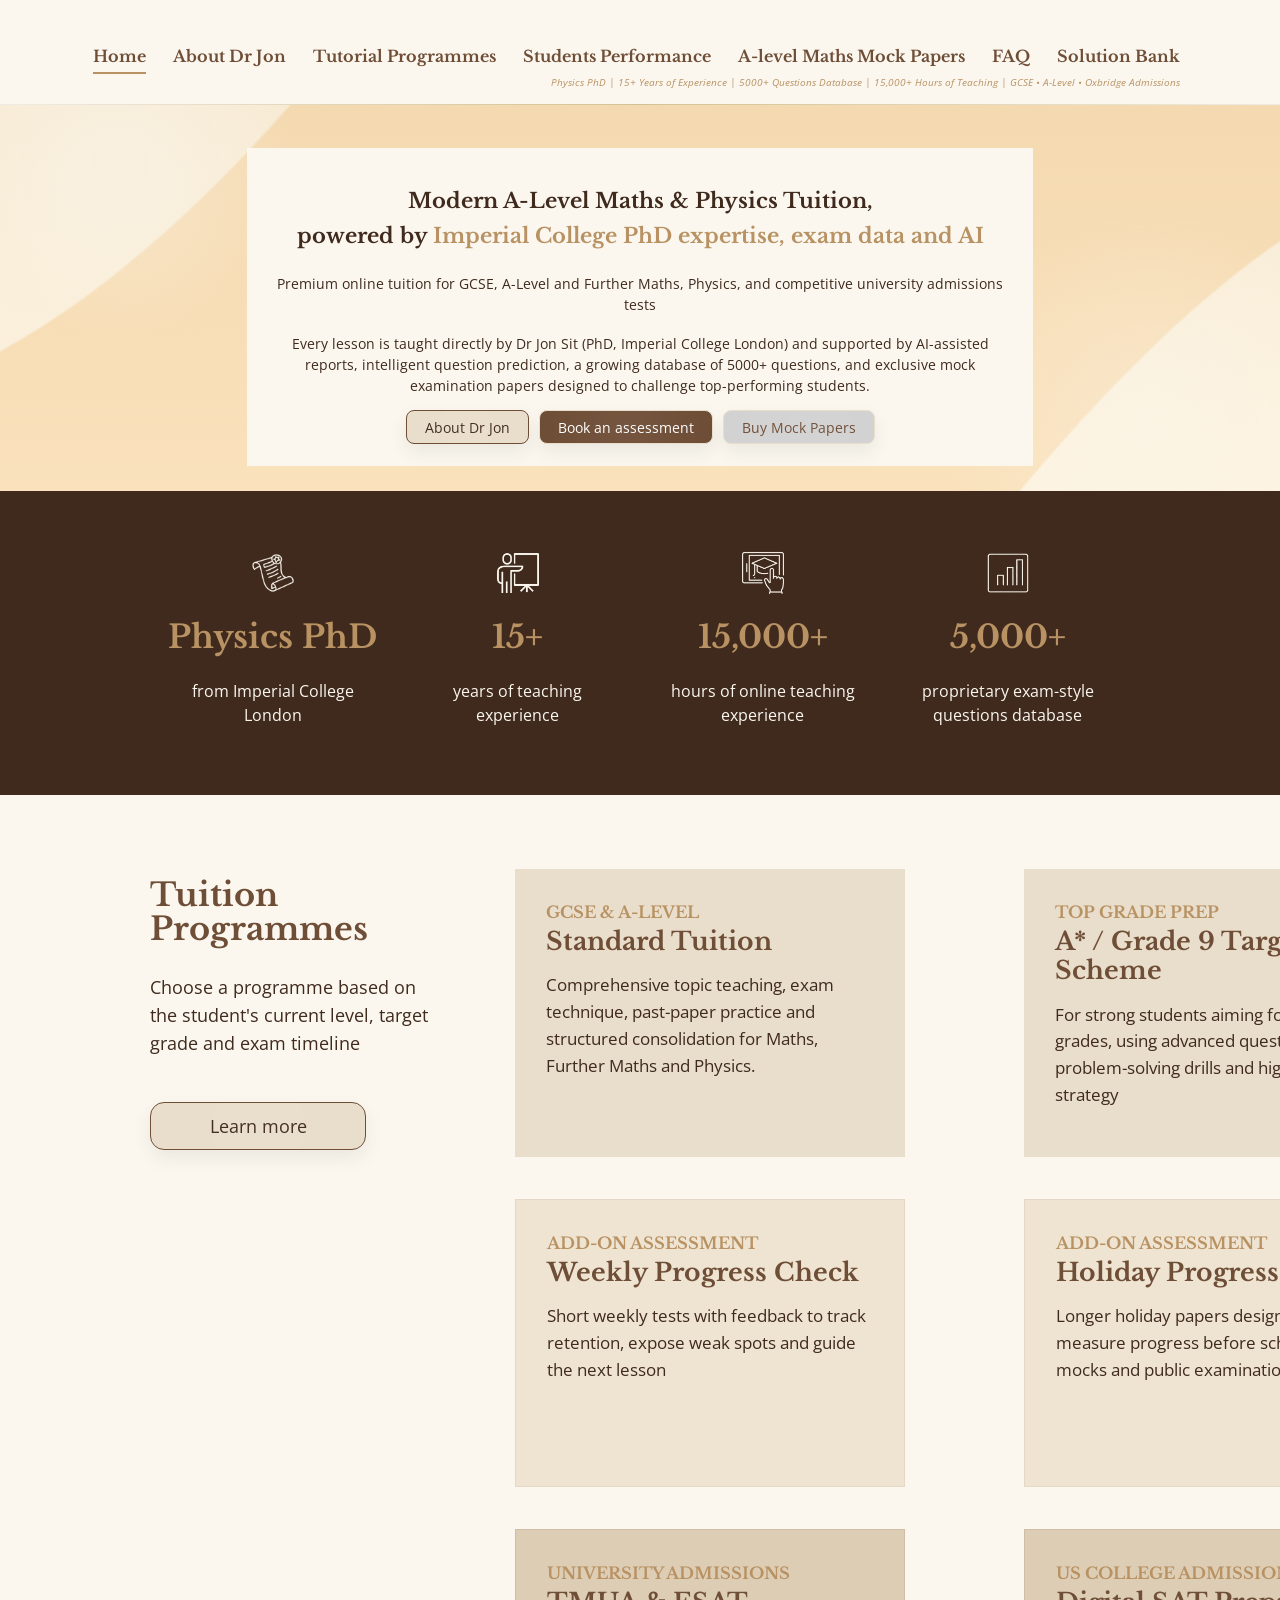
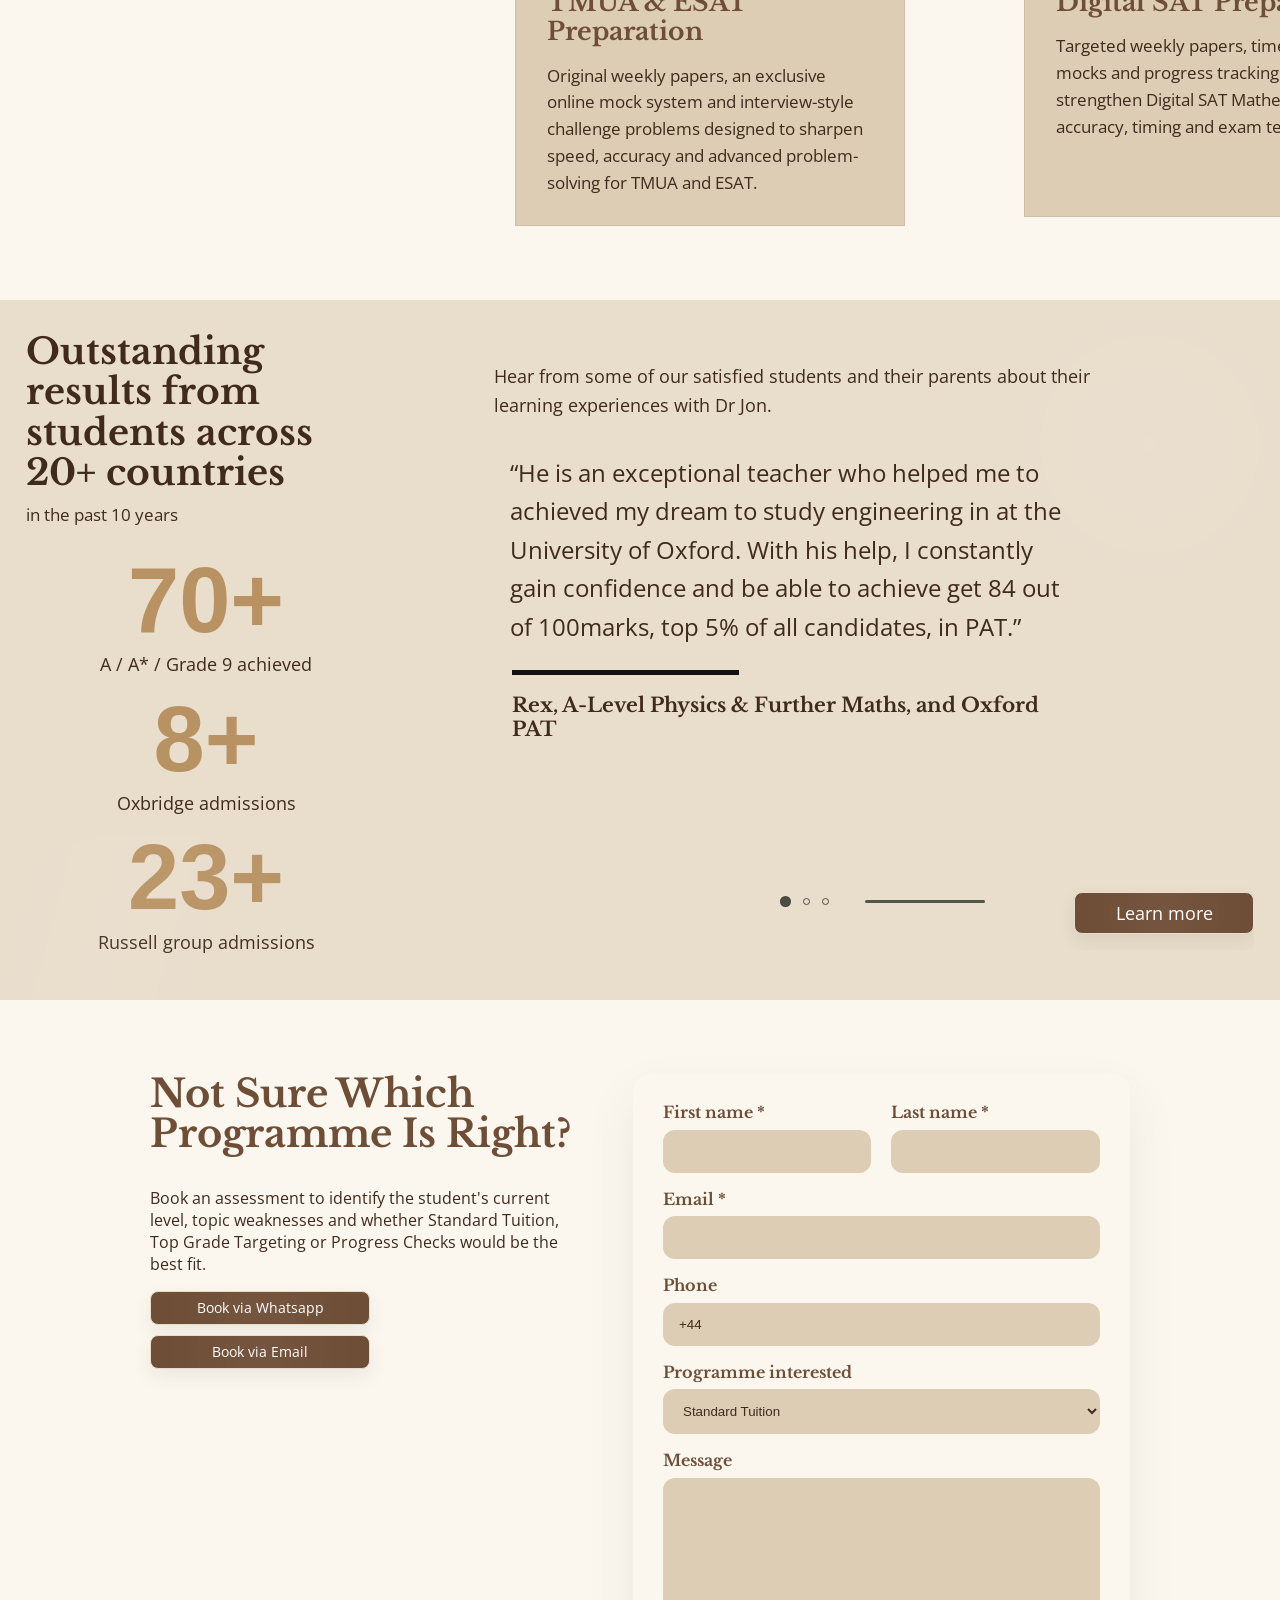
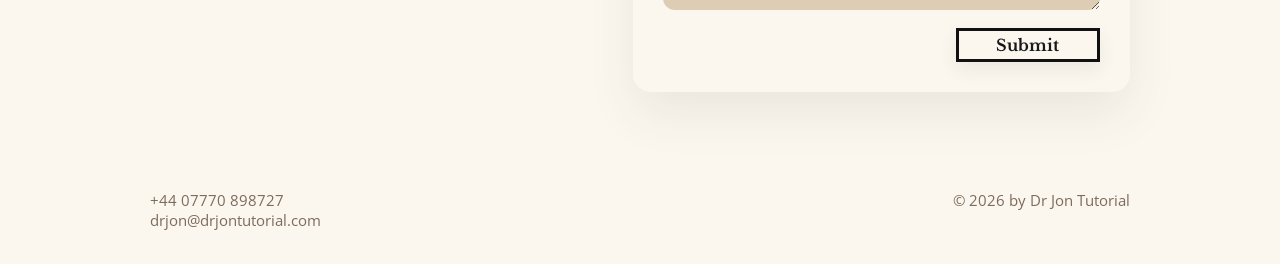
<file: index.html>
<!doctype html>
<html lang="en">
<head>
  <meta charset="utf-8">
  <meta name="viewport" content="width=device-width, initial-scale=1">
  <title>Dr Jon Tutoring</title>
  <link rel="canonical" href="https://drjontutorial.com/">
  <meta property="og:url" content="https://drjontutorial.com/">
  <link rel="preconnect" href="https://fonts.googleapis.com">
  <link rel="preconnect" href="https://fonts.gstatic.com" crossorigin>
  <link href="https://fonts.googleapis.com/css2?family=Libre+Baskerville:wght@400;700&family=Open+Sans:wght@400;700&display=swap" rel="stylesheet">
  <link rel="stylesheet" href="./styles.css">
</head>
<body>
  <header class="site-header">
    <div class="container header-inner">
      <div class="site-nav">
        <ul>
          <li><a href="./index.html" aria-current="page">Home</a></li>
          <li><a href="./about-dr-jon.html">About Dr Jon</a></li>
          <li><a href="./tutorial-programmes.html">Tutorial Programmes</a></li>
          <li><a href="./students-performance.html">Students Performance</a></li>
          <li><a href="./a-level-maths-mock-papers.html">A-level Maths Mock Papers</a></li>
          <li><a href="./faq.html">FAQ</a></li>
          <li><a href="./notes-solutions/">Solution Bank</a></li>
        </ul>
        <div class="header-note">Physics PhD | 15+ Years of Experience | 5000+ Questions Database | 15,000+ Hours of Teaching | GCSE &bull; A-Level &bull; Oxbridge Admissions</div>
      </div>
    </div>
  </header>

  <main>
    <section class="hero reveal-section">
      <div class="container">
        <div class="hero-card animate-in reveal-card">
          <h1 class="hero-title">
            Modern A-Level Maths &amp; Physics Tuition,<br>
            powered by <span class="gold">Imperial College PhD expertise, exam data and AI</span>
          </h1>
          <p class="hero-subtitle">Premium online tuition for GCSE, A-Level and Further Maths, Physics, and competitive university admissions tests</p>
          <p class="hero-body">Every lesson is taught directly by Dr Jon Sit (PhD, Imperial College London) and supported by AI-assisted reports, intelligent question prediction, a growing database of 5000+ questions, and exclusive mock examination papers designed to challenge top-performing students.</p>
          <div class="hero-actions">
            <a class="btn primary" href="./about-dr-jon.html">About Dr Jon</a>
            <a class="btn dark" href="#contact">Book an assessment</a>
            <a class="btn light" href="./a-level-maths-mock-papers.html">Buy Mock Papers</a>
          </div>
        </div>
      </div>
    </section>

    <section class="stats reveal-section">
      <div class="container stats-grid">
        <article class="stat reveal-card" style="transition-delay: 0ms;">
          <div class="stat-icon"><img src="./assets/home-stat-scroll.png" alt=""></div>
          <h2 class="stat-value">Physics PhD</h2>
          <p class="stat-copy">from Imperial College London</p>
        </article>
        <article class="stat reveal-card" style="transition-delay: 80ms;">
          <div class="stat-icon"><img src="./assets/home-stat-teacher.png" alt=""></div>
          <h2 class="stat-value">15+</h2>
          <p class="stat-copy">years of teaching experience</p>
        </article>
        <article class="stat reveal-card" style="transition-delay: 160ms;">
          <div class="stat-icon"><img src="./assets/home-stat-online.png" alt=""></div>
          <h2 class="stat-value">15,000+</h2>
          <p class="stat-copy">hours of online teaching experience</p>
        </article>
        <article class="stat reveal-card" style="transition-delay: 240ms;">
          <div class="stat-icon"><img src="./assets/home-stat-chart.png" alt=""></div>
          <h2 class="stat-value">5,000+</h2>
          <p class="stat-copy">proprietary exam-style questions database</p>
        </article>
      </div>
    </section>

    <section class="section home-programmes-section reveal-section">
      <div class="container programmes">
        <div class="programmes-copy reveal-card">
          <p class="section-eyebrow">Tuition</p>
          <h2 class="section-title">Programmes</h2>
          <p>Choose a programme based on the student's current level, target grade and exam timeline</p>
          <a class="btn primary programmes-cta" href="./tutorial-programmes.html">Learn more</a>
        </div>
        <article class="programme-card reveal-card" style="transition-delay: 70ms;">
          <h3>GCSE &amp; A-Level</h3>
          <h4>Standard Tuition</h4>
          <p>Comprehensive topic teaching, exam technique, past-paper practice and structured consolidation for Maths, Further Maths and Physics.</p>
        </article>
        <article class="programme-card reveal-card" style="transition-delay: 140ms;">
          <h3>Top Grade Prep</h3>
          <h4>A* / Grade 9 Targeting Scheme</h4>
          <p>For strong students aiming for the highest grades, using advanced questions, problem-solving drills and high-level exam strategy</p>
        </article>
        <article class="programme-card programme-card--light reveal-card" style="transition-delay: 210ms;">
          <h3>Add-on Assessment</h3>
          <h4>Weekly Progress Check</h4>
          <p>Short weekly tests with feedback to track retention, expose weak spots and guide the next lesson</p>
        </article>
        <article class="programme-card programme-card--light reveal-card" style="transition-delay: 280ms;">
          <h3>Add-on Assessment</h3>
          <h4>Holiday Progress Check</h4>
          <p>Longer holiday papers designed to measure progress before school tests, mocks and public examinations</p>
        </article>
        <article class="programme-card programme-card--admissions programme-card--tmua reveal-card" style="transition-delay: 350ms;">
          <h3>University Admissions</h3>
          <h4>TMUA &amp; ESAT Preparation</h4>
          <p>Original weekly papers, an exclusive online mock system and interview-style challenge problems designed to sharpen speed, accuracy and advanced problem-solving for TMUA and ESAT.</p>
        </article>
        <article class="programme-card programme-card--admissions programme-card--sat reveal-card" style="transition-delay: 420ms;">
          <h3>US College Admissions</h3>
          <h4>Digital SAT Preparation</h4>
          <p>Targeted weekly papers, timed online mocks and progress tracking to strengthen Digital SAT Mathematics accuracy, timing and exam technique.</p>
        </article>
      </div>
    </section>

    <section class="section results reveal-section">
      <div class="container results-grid">
        <div class="big-stats reveal-card">
          <div>
            <h2 class="section-title">Outstanding results from students across 20+ countries</h2>
            <p class="big-stats-note">in the past 10 years</p>
          </div>
          <div>
            <p class="big-stat-number" data-counter-target="90" data-counter-suffix="+">90+</p>
            <div class="big-stat-label">A / A* / Grade 9 achieved</div>
          </div>
          <div>
            <p class="big-stat-number" data-counter-target="10" data-counter-suffix="+">10+</p>
            <div class="big-stat-label">Oxbridge admissions</div>
          </div>
          <div>
            <p class="big-stat-number" data-counter-target="30" data-counter-suffix="+">30+</p>
            <div class="big-stat-label">Russell group admissions</div>
          </div>
        </div>

        <div class="testimonial-shell reveal-card" style="transition-delay: 120ms;">
          <p class="testimonial-intro">Hear from some of our satisfied students and their parents about their learning experiences with Dr Jon.</p>

          <div class="testimonial-stage" aria-live="polite">
            <article class="testimonial active" data-testimonial>
              <p class="testimonial-quote">&ldquo;He is an exceptional teacher who helped me to achieved my dream to study engineering in at the University of Oxford. With his help, I constantly gain confidence and be able to achieve get 84 out of 100marks, top 5% of all candidates, in PAT.&rdquo;</p>
              <div class="testimonial-rule"></div>
              <p class="testimonial-name">Rex, A-Level Physics &amp; Further Maths, and Oxford PAT</p>
            </article>
            <article class="testimonial" data-testimonial>
              <p class="testimonial-quote">&ldquo;Thank you so much, Dr. Jon, for helping my son Harry get into Oxford to study Physics. We never imagined Harry could achieve this!&rdquo;</p>
              <div class="testimonial-rule"></div>
              <p class="testimonial-name">Parent of Harry, A-Level Physics and Oxford PAT</p>
            </article>
            <article class="testimonial" data-testimonial>
              <p class="testimonial-quote">&ldquo;Jon is smart, friendly and patient. He sees the strength and weakness in his pupils and tutors accordingly. He has expertise in preparation for Oxbridge, and I am very happy to report that my son has been accepted by Cambridge this year.&rdquo;</p>
              <div class="testimonial-rule"></div>
              <p class="testimonial-name">Sharon, A-level Physics, Maths &amp; Further Maths, Cambridge EAA</p>
            </article>
          </div>

          <div class="testimonial-controls">
            <div class="dots" aria-label="Testimonial rotation controls">
              <button class="dot active" type="button" aria-label="Show testimonial 1" aria-pressed="true"></button>
              <button class="dot" type="button" aria-label="Show testimonial 2" aria-pressed="false"></button>
              <button class="dot" type="button" aria-label="Show testimonial 3" aria-pressed="false"></button>
            </div>
            <div class="testimonial-progress" aria-hidden="true"><span class="testimonial-progress-bar" data-testimonial-progress></span></div>
            <a class="btn dark" href="./students-performance.html">Learn more</a>
          </div>
        </div>
      </div>
    </section>

    <section class="section contact reveal-section" id="contact">
      <div class="container contact-grid">
        <div class="contact-copy reveal-card">
          <h2 class="section-title">Not Sure Which Programme Is Right?</h2>
          <p>Book an assessment to identify the student's current level, topic weaknesses and whether Standard Tuition, Top Grade Targeting or Progress Checks would be the best fit.</p>
          <a class="btn dark" href="https://wa.me/447770898727" target="_blank" rel="noreferrer noopener">Book via Whatsapp</a>
          <a class="btn dark" href="mailto:drjon@drjontutorial.com">Book via Email</a>
        </div>

        <div class="contact-panel reveal-card" style="transition-delay: 120ms;">
          <form class="contact-form">
            <div class="field">
              <label for="first-name">First name *</label>
              <input id="first-name" type="text" name="first-name">
            </div>
            <div class="field">
              <label for="last-name">Last name *</label>
              <input id="last-name" type="text" name="last-name">
            </div>
            <div class="field full">
              <label for="email">Email *</label>
              <input id="email" type="email" name="email">
            </div>
            <div class="field full">
              <label for="phone">Phone</label>
              <input id="phone" type="tel" name="phone" value="+44 ">
            </div>
            <div class="field full">
              <label for="programme">Programme interested</label>
              <select id="programme" name="programme">
                <option>Standard Tuition</option>
                <option>Top Grade Targeting Scheme</option>
                <option>Holiday Progress Check</option>
                <option>TMUA &amp; ESAT Preparation</option>
                <option>Digital SAT Preparation</option>
                <option>Mock Papers</option>
              </select>
            </div>
            <div class="field full">
              <label for="message">Message</label>
              <textarea id="message" name="message"></textarea>
            </div>
            <div class="submit-row">
              <button class="btn" type="submit">Submit</button>
            </div>
          </form>
        </div>
      </div>
    </section>
  </main>

  <footer class="site-footer">
    <div class="container footer-inner">
      <div>
        <div>+44 07770 898727</div>
        <div>drjon@drjontutorial.com</div>
      </div>
      <div>&copy; <span data-year></span> by Dr Jon Tutorial</div>
    </div>
  </footer>

  <script src="./script.js"></script>
</body>
</html>
</file>
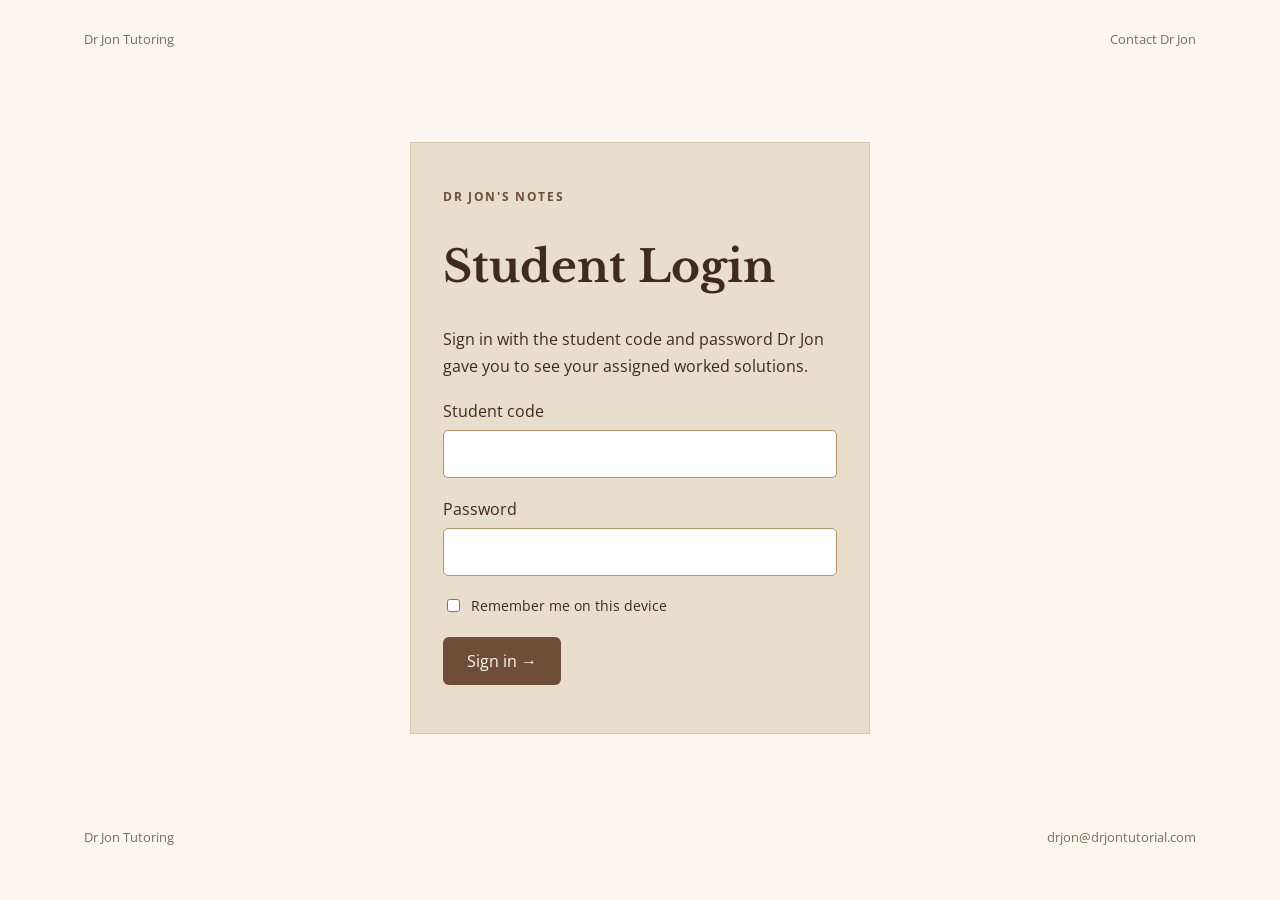
<file: login/index.html>
<!doctype html>
<html lang="en">
<head>
<meta charset="utf-8">
<meta name="viewport" content="width=device-width,initial-scale=1">
<meta name="robots" content="noindex,nofollow">
<title>Student Login | Dr Jon Tutoring</title>
<link href="https://fonts.googleapis.com/css2?family=Libre+Baskerville:wght@400;700&family=Open+Sans:wght@400;700&display=swap" rel="stylesheet">
<link rel="stylesheet" href="/styles.css">
<link rel="stylesheet" href="/notes-solutions/solutions.css">
</head>
<body class="solutions-page">
<header class="solutions-footer"><a href="/">Dr Jon Tutoring</a><a href="mailto:drjon@drjontutorial.com">Contact Dr Jon</a></header>
<main class="bank-gate">
  <p class="solutions-eyebrow">DR JON'S NOTES</p>
  <h1>Student Login</h1>
  <p>Sign in with the student code and password Dr Jon gave you to see your assigned worked solutions.</p>
  <form id="bank-login" autocomplete="on">
    <label for="bank-code">Student code</label>
    <input id="bank-code" class="bank-input" type="text" autocomplete="username" autocapitalize="none" spellcheck="false" required>
    <label for="bank-password">Password</label>
    <input id="bank-password" class="bank-input" type="password" autocomplete="current-password" required>
    <label class="bank-remember"><input id="bank-remember" type="checkbox"> Remember me on this device</label>
    <button type="submit">Sign in &rarr;</button>
    <p id="bank-error" role="alert"></p>
  </form>
</main>
<footer class="solutions-footer"><a href="/index.html">Dr Jon Tutoring</a><a href="mailto:drjon@drjontutorial.com">drjon@drjontutorial.com</a></footer>
<script>
"use strict";
(function () {
  var DB = "https://tmua-esat-homework-default-rtdb.firebaseio.com/esatTmuaGate7f2Kx9Lw/solutionBank";
  var KEY = "drjonBankSession";
  var form = document.getElementById("bank-login");
  var err = document.getElementById("bank-error");
  var btn = form.querySelector("button");

  function nextUrl() {
    var n = new URLSearchParams(location.search).get("next") || "";
    // only allow returning inside the Solution Bank
    return /^\/notes-solutions\/[A-Za-z0-9\-\/]*$/.test(n) ? n : "/notes-solutions/";
  }

  form.addEventListener("submit", async function (e) {
    e.preventDefault();
    err.textContent = "";
    var code = document.getElementById("bank-code").value.trim().toLowerCase();
    var pwd = document.getElementById("bank-password").value;
    if (!code || !pwd) { err.textContent = "Please enter your student code and password."; return; }
    btn.disabled = true;
    try {
      var r = await fetch(DB + "/students/" + encodeURIComponent(code) + ".json", { cache: "no-store" });
      if (!r.ok) throw new Error("HTTP " + r.status);
      var s = await r.json();
      if (!s || s.password !== pwd) { err.textContent = "Incorrect student code or password."; btn.disabled = false; return; }
      if (s.active === false) { err.textContent = "This account is not active. Please contact Dr Jon."; btn.disabled = false; return; }
      var data = JSON.stringify({ code: code, password: pwd });
      try {
        sessionStorage.setItem(KEY, data);
        if (document.getElementById("bank-remember").checked) localStorage.setItem(KEY, data);
        else localStorage.removeItem(KEY);
      } catch (x) {}
      location.replace(nextUrl());
    } catch (x) {
      err.textContent = "Could not connect. Please check your internet connection and try again.";
      btn.disabled = false;
    }
  });
})();
</script>
</body>
</html>
</file>
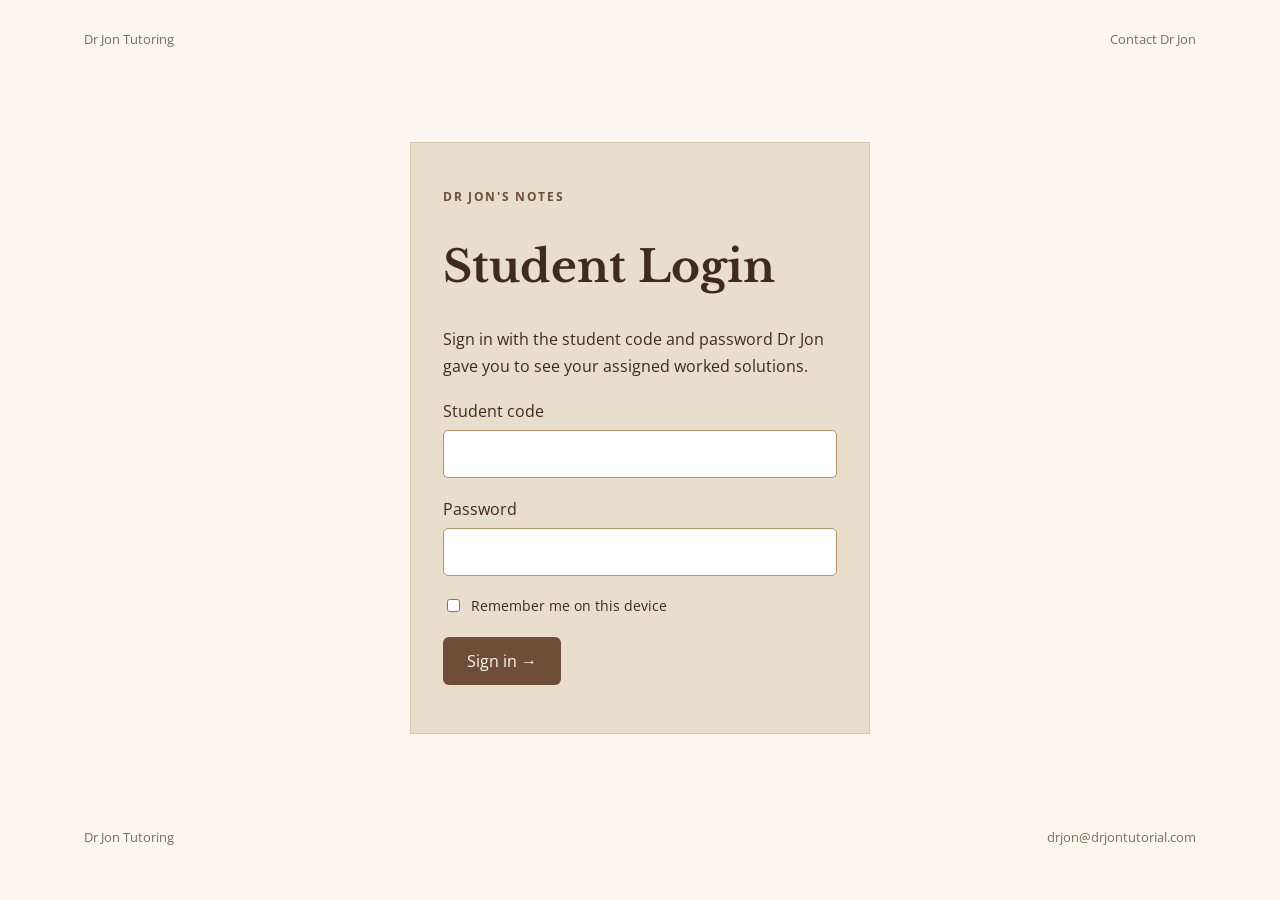
<file: notes-solutions/index.html>
<!doctype html>
<html lang="en">
<head>
<meta charset="utf-8">
<meta name="viewport" content="width=device-width,initial-scale=1">
<meta name="robots" content="noindex, follow">
<title>Dr Jon's Notes — Solution Bank</title>
<link href="https://fonts.googleapis.com/css2?family=Libre+Baskerville:wght@400;700&family=Open+Sans:wght@400;700&display=swap" rel="stylesheet">
<link rel="stylesheet" href="/styles.css">
<link rel="stylesheet" href="/notes-solutions/solutions.css">
<script src="/notes-solutions/bank.js" defer></script>
</head>
<body class="solutions-page">
<header class="site-header"><div class="container header-inner"><nav class="site-nav" aria-label="Main navigation"><ul>
<li><a href="/index.html">Home</a></li>
<li><a href="/about-dr-jon.html">About Dr Jon</a></li>
<li><a href="/tutorial-programmes.html">Tutorial Programmes</a></li>
<li><a href="/students-performance.html">Students Performance</a></li>
<li><a href="/a-level-maths-mock-papers.html">A-level Maths Mock Papers</a></li>
<li><a href="/faq.html">FAQ</a></li>
<li><a href="/notes-solutions/" aria-current="page">Solution Bank</a></li>
</ul><div class="header-note">Dr Jon's Notes &middot; Mathematics &amp; Physics</div></nav></div></header>
<section id="bank-gate" class="bank-gate"><p class="solutions-eyebrow">DR JON'S NOTES</p><h1>Solution Bank</h1><p>Loading your solutions&hellip;</p></section>
<main id="bank" hidden></main>
<noscript><p class="solutions-wrap">Please enable JavaScript to use the Solution Bank.</p></noscript>
<aside class="solutions-guidance"><p>Try the question first. Use the solutions to check, not to copy.</p></aside>
<footer class="solutions-footer"><a href="/index.html">Dr Jon Tutoring</a><a href="mailto:drjon@drjontutorial.com">drjon@drjontutorial.com</a></footer>
</body>
</html>
</file>
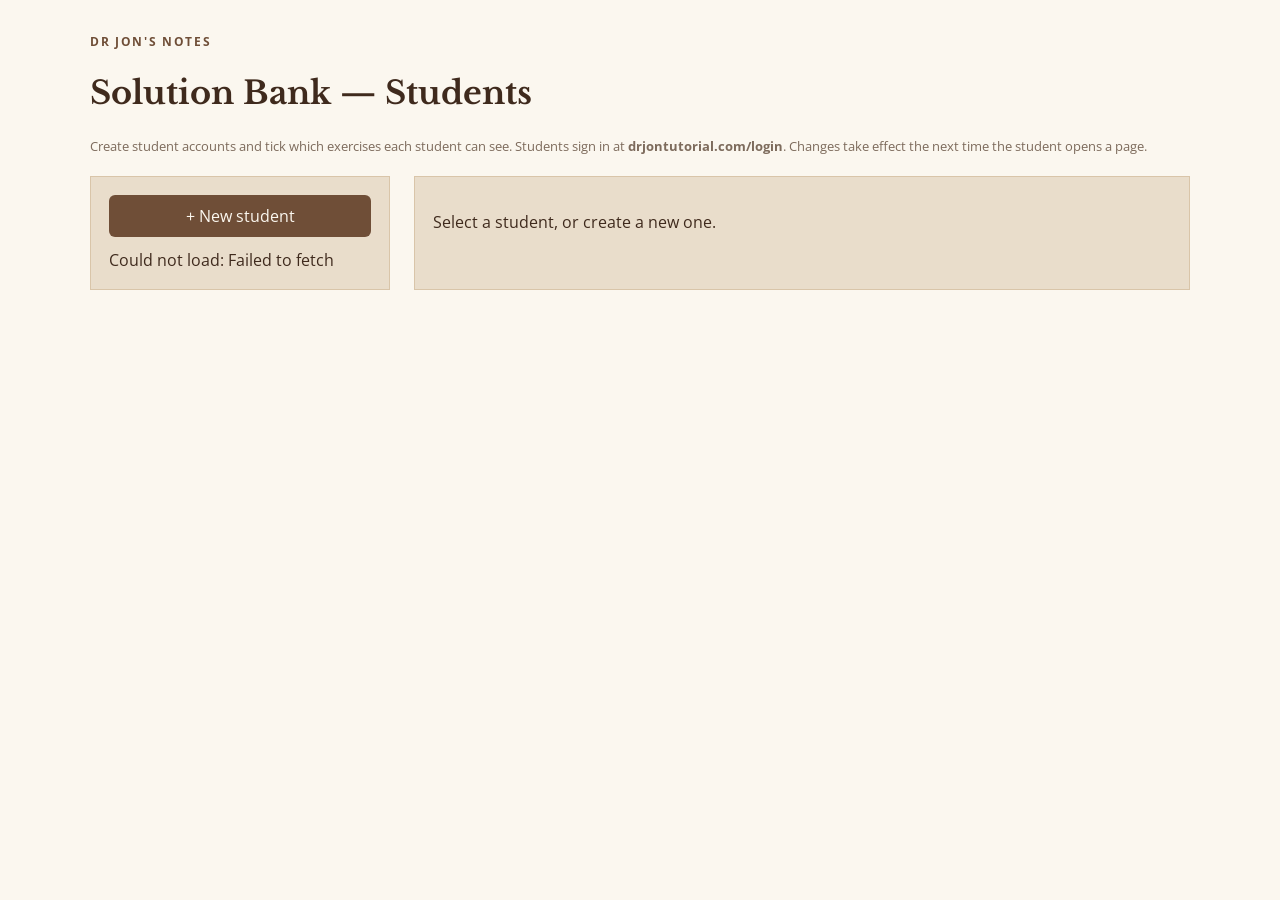
<file: notes-solutions/admin/index.html>
<!doctype html>
<html lang="en">
<head>
<meta charset="utf-8">
<meta name="viewport" content="width=device-width,initial-scale=1">
<meta name="robots" content="noindex,nofollow">
<title>Solution Bank Admin | Dr Jon Tutoring</title>
<link href="https://fonts.googleapis.com/css2?family=Libre+Baskerville:wght@400;700&family=Open+Sans:wght@400;700&display=swap" rel="stylesheet">
<link rel="stylesheet" href="/styles.css">
<link rel="stylesheet" href="/notes-solutions/solutions.css">
<style>
.adm { width: min(1100px, calc(100% - 40px)); margin: 32px auto 64px; }
.adm h1 { font: 700 32px/1.3 var(--font-serif); }
.adm-cols { display: grid; grid-template-columns: 300px 1fr; gap: 24px; margin-top: 20px; }
@media (max-width: 800px) { .adm-cols { grid-template-columns: 1fr; } }
.adm-card { background: var(--bg-warm); border: 1px solid #b8926355; padding: 18px; }
.adm-list button { display: block; width: 100%; text-align: left; background: #fbf7ef; border: 1px solid #b8926355; padding: 10px 12px; margin-bottom: 6px; cursor: pointer; font: inherit; }
.adm-list button.on { border-color: var(--ink); font-weight: 700; }
.adm-list small { color: var(--muted); }
.adm label { display: block; margin-top: 12px; font-size: 14px; }
.adm input[type=text] { width: 100%; padding: 10px; margin-top: 4px; border: 1px solid var(--accent); border-radius: 5px; font: inherit; box-sizing: border-box; }
.adm-row { display: flex; gap: 10px; flex-wrap: wrap; margin-top: 16px; }
.adm-btn { background: var(--button); color: var(--bg); border: 0; padding: 10px 18px; border-radius: 6px; cursor: pointer; font: inherit; }
.adm-btn.ghost { background: none; color: var(--ink); border: 1px solid var(--accent); }
.adm-btn.danger { background: #9b3226; }
.adm details { border: 1px solid #b8926355; background: #fbf7ef; margin-top: 10px; padding: 8px 12px; }
.adm summary { cursor: pointer; font-weight: 700; }
.adm-ch { margin: 8px 0 4px 6px; font-weight: 700; font-size: 14px; }
.adm-ex { display: inline-flex !important; align-items: center; gap: 6px; margin: 4px 14px 4px 6px !important; font-size: 14px; }
.adm-msg { margin-top: 12px; font-weight: 700; }
.adm-note { font-size: 13px; color: var(--muted); line-height: 1.6; }
</style>
</head>
<body class="solutions-page">
<main class="adm">
  <p class="solutions-eyebrow">DR JON'S NOTES</p>
  <h1>Solution Bank — Students</h1>
  <p class="adm-note">Create student accounts and tick which exercises each student can see. Students sign in at <strong>drjontutorial.com/login</strong>. Changes take effect the next time the student opens a page.</p>
  <div class="adm-cols">
    <div class="adm-card">
      <button class="adm-btn" style="width:100%" onclick="newStudent()">+ New student</button>
      <div class="adm-list" id="list" style="margin-top:12px">Loading…</div>
    </div>
    <div class="adm-card" id="editor"><p>Select a student, or create a new one.</p></div>
  </div>
</main>
<script>
"use strict";
const DB = "https://tmua-esat-homework-default-rtdb.firebaseio.com/esatTmuaGate7f2Kx9Lw/solutionBank";
const esc = s => String(s == null ? "" : s).replace(/[&<>"']/g, c => ({ "&": "&amp;", "<": "&lt;", ">": "&gt;", '"': "&quot;", "'": "&#39;" }[c]));
let students = {}, catalog = { courses: [] }, current = null;

async function api(path, method, body) {
  const r = await fetch(DB + path + ".json", { method: method || "GET", cache: "no-store", body: body === undefined ? undefined : JSON.stringify(body) });
  if (!r.ok) throw new Error("HTTP " + r.status);
  return r.json();
}

async function load() {
  [students, catalog] = await Promise.all([api("/students"), api("/catalog")]);
  students = students || {}; catalog = catalog || { courses: [] };
  renderList();
}

function countAccess(s) {
  let n = 0; Object.values(s.access || {}).forEach(c => n += Object.values(c || {}).filter(Boolean).length); return n;
}

function renderList() {
  const codes = Object.keys(students).sort((a, b) => (students[a].name || a).localeCompare(students[b].name || b));
  document.getElementById("list").innerHTML = codes.length ? codes.map(c => {
    const s = students[c];
    return '<button class="' + (c === current ? 'on' : '') + '" onclick="edit(\'' + esc(c) + '\')">' + esc(s.name || c)
      + '<br><small>' + esc(c) + ' · ' + countAccess(s) + ' exercises' + (s.active === false ? ' · inactive' : '') + '</small></button>';
  }).join("") : '<p class="adm-note">No students yet.</p>';
}

function newStudent() { current = null; renderEditor(null, { name: "", password: "", active: true, access: {} }); renderList(); }
function edit(code) { current = code; renderEditor(code, students[code]); renderList(); }

function renderEditor(code, s) {
  let html = '<h2 style="font:700 22px/1.4 var(--font-serif)">' + (code ? esc(s.name || code) : 'New student') + '</h2>'
    + '<label>Student code (used to sign in; letters, numbers, - only)<input type="text" id="f-code" value="' + esc(code || "") + '"' + (code ? ' disabled' : '') + '></label>'
    + '<label>Name<input type="text" id="f-name" value="' + esc(s.name || "") + '"></label>'
    + '<label>Password<input type="text" id="f-pwd" value="' + esc(s.password || "") + '"></label>'
    + '<label class="adm-ex"><input type="checkbox" id="f-active"' + (s.active === false ? '' : ' checked') + '> Account active</label>'
    + '<h3 style="margin-top:18px">Assigned solutions</h3>';
  (catalog.courses || []).forEach(c => {
    if (!c) return;
    html += '<details><summary>' + esc(c.title) + ' <small>(' + esc(c.board || "") + ')</small></summary>'
      + '<div class="adm-row" style="margin-top:6px"><button type="button" class="adm-btn ghost" onclick="tickCourse(\'' + esc(c.slug) + '\',true)">Select all</button>'
      + '<button type="button" class="adm-btn ghost" onclick="tickCourse(\'' + esc(c.slug) + '\',false)">Clear</button></div>';
    (c.chapters || []).forEach(ch => {
      if (!ch) return;
      html += '<div class="adm-ch">' + esc(ch.title) + '</div>';
      (ch.exercises || []).forEach(e => {
        if (!e) return;
        const on = s.access && s.access[c.slug] && s.access[c.slug][e.slug];
        html += '<label class="adm-ex"><input type="checkbox" class="acc" data-c="' + esc(c.slug) + '" data-e="' + esc(e.slug) + '"' + (on ? ' checked' : '') + '> ' + esc(e.title) + '</label>';
      });
    });
    html += '</details>';
  });
  html += '<div class="adm-row"><button class="adm-btn" onclick="save()">Save</button>'
    + (code ? '<button class="adm-btn danger" onclick="removeStudent()">Delete student</button>' : '') + '</div><p class="adm-msg" id="msg"></p>';
  document.getElementById("editor").innerHTML = html;
}

function tickCourse(slug, v) { document.querySelectorAll('.acc[data-c="' + slug + '"]').forEach(b => b.checked = v); }

async function save() {
  const msg = document.getElementById("msg");
  const code = (current || document.getElementById("f-code").value).trim().toLowerCase();
  if (!/^[a-z0-9-]+$/.test(code)) { msg.textContent = "Student code: letters, numbers and - only."; return; }
  if (!current && students[code]) { msg.textContent = "That code already exists."; return; }
  const pwd = document.getElementById("f-pwd").value;
  if (!pwd) { msg.textContent = "Please set a password."; return; }
  const access = {};
  document.querySelectorAll(".acc:checked").forEach(b => { (access[b.dataset.c] = access[b.dataset.c] || {})[b.dataset.e] = true; });
  const rec = { name: document.getElementById("f-name").value.trim(), password: pwd, active: document.getElementById("f-active").checked, access };
  try {
    await api("/students/" + encodeURIComponent(code), "PUT", rec);
    students[code] = rec; current = code; renderList(); renderEditor(code, rec);
    document.getElementById("msg").textContent = "✅ Saved.";
  } catch (e) { msg.textContent = "Could not save: " + e.message; }
}

async function removeStudent() {
  if (!current || !confirm("Delete " + current + "? They will no longer be able to sign in.")) return;
  try {
    await api("/students/" + encodeURIComponent(current), "DELETE");
    delete students[current]; current = null; renderList();
    document.getElementById("editor").innerHTML = "<p>Deleted.</p>";
  } catch (e) { alert("Could not delete: " + e.message); }
}

load().catch(e => { document.getElementById("list").textContent = "Could not load: " + e.message; });
</script>
</body>
</html>
</file>
<file: styles.css>
:root {
  --bg: #fbf7ef;
  --bg-warm: #e9ddcb;
  --bg-warm-deep: #d8c7ad;
  --ink: #3f2a1d;
  --ink-soft: #6f4e37;
  --text: #3f2a1d;
  --muted: #7d6b5c;
  --panel: #fbf7ef;
  --accent: #b89263;
  --accent-dark: #6f4e37;
  --gold: #b89263;
  --charcoal: #3f2a1d;
  --button: #6f4e37;
  --shadow: 0 22px 50px rgba(63, 42, 29, 0.08);
  --max: 1200px;
  --radius: 18px;
  --font-serif: "Libre Baskerville", Georgia, "Times New Roman", serif;
  --font-sans: "Open Sans", "Segoe UI", Tahoma, Geneva, Verdana, sans-serif;
}

* {
  box-sizing: border-box;
}

html {
  scroll-behavior: smooth;
}

body {
  margin: 0;
  background: var(--bg);
  color: var(--text);
  font-family: var(--font-sans);
  min-width: 980px;
  overflow-x: hidden;
}

img {
  max-width: 100%;
  display: block;
}

a {
  color: inherit;
  text-decoration: none;
}

button {
  font: inherit;
}

.container {
  width: 980px;
  margin: 0 auto;
}

.site-header {
  position: sticky;
  top: 0;
  z-index: 20;
  background: rgba(251, 247, 239, 0.96);
  backdrop-filter: blur(10px);
  border-bottom: 1px solid rgba(57, 61, 50, 0.06);
}

.header-inner {
  position: relative;
  width: 100%;
  min-height: 104px;
}

.brand {
  position: absolute;
  left: 168px;
  top: 26px;
  display: flex;
  align-items: center;
  gap: 14px;
  width: 56px;
  margin: 0;
}

.brand img {
  width: 45px;
  height: 51px;
  object-fit: contain;
  background: #fff;
}

.brand-copy {
  display: none;
  flex-direction: column;
  gap: 4px;
}

.brand-title {
  margin: 0;
  color: var(--ink-soft);
  font: 700 1rem/1.1 var(--font-serif);
}

.brand-tag {
  color: var(--gold);
  font-size: 0.78rem;
}

.site-nav {
  position: absolute;
  top: 45px;
  right: 100px;
  display: flex;
  flex-direction: column;
  align-items: flex-end;
  gap: 8px;
  width: auto;
  margin: 0;
  transform: none;
}

.site-nav ul {
  display: flex;
  flex-wrap: nowrap;
  justify-content: flex-end;
  gap: 27px;
  list-style: none;
  margin: 0;
  padding: 0;
}

.site-nav a {
  position: relative;
  color: var(--ink-soft);
  font: 700 16px/1.4 var(--font-serif);
}

.site-nav a::after {
  content: "";
  position: absolute;
  left: 0;
  bottom: -8px;
  width: 100%;
  height: 2px;
  background: var(--gold);
  transform: scaleX(0);
  transform-origin: center;
  transition: transform 180ms ease;
}

.site-nav a:hover::after,
.site-nav a[aria-current="page"]::after {
  transform: scaleX(1);
}

.header-note {
  color: #b89263;
  font-family: var(--font-sans);
  font-size: 10px;
  font-style: italic;
  text-align: right;
  width: 680px;
  line-height: 1.4;
}

.hero {
  position: relative;
  overflow: hidden;
  background:
    linear-gradient(rgba(233, 221, 203, 0.3), rgba(251, 247, 239, 0.3)),
    url("./assets/hero-bg.png") center/cover no-repeat;
  height: 386px;
  padding: 43px 0 0;
}

.hero::before,
.hero::after {
  content: "";
  position: absolute;
  inset: auto;
  border-radius: 50%;
  pointer-events: none;
  filter: blur(10px);
  opacity: 0.5;
}

.hero::before {
  top: -120px;
  left: -60px;
  width: 360px;
  height: 360px;
  background: radial-gradient(circle, rgba(251, 247, 239, 0.8) 0%, rgba(251, 247, 239, 0) 68%);
  animation: heroFloatOne 16s ease-in-out infinite;
}

.hero::after {
  right: -80px;
  bottom: -140px;
  width: 420px;
  height: 420px;
  background: radial-gradient(circle, rgba(251, 247, 239, 0.68) 0%, rgba(251, 247, 239, 0) 72%);
  animation: heroFloatTwo 18s ease-in-out infinite;
}

.hero-card {
  position: relative;
  z-index: 1;
  width: 786px;
  min-height: 300px;
  margin: 0 auto;
  padding: 36px 30px 22px;
  background: #fbf7ef;
  border: 0;
  box-shadow: none;
  text-align: center;
}

.hero-title {
  margin: 0 0 20px;
  color: var(--ink);
  font: 700 21px/1.65 var(--font-serif);
}

.hero-title .gold {
  color: var(--gold);
}

.hero-subtitle,
.hero-body {
  margin: 0 auto;
  max-width: 726px;
  line-height: 1.5;
  color: var(--text);
}

.hero-subtitle {
  font-size: 14px;
  margin-bottom: 18px;
}

.hero-body {
  font-size: 14px;
}

.hero-actions {
  display: flex;
  flex-wrap: nowrap;
  justify-content: center;
  gap: 10px;
  margin-top: 14px;
}

.btn {
  display: inline-flex;
  align-items: center;
  justify-content: center;
  position: relative;
  isolation: isolate;
  overflow: hidden;
  width: auto;
  min-width: 0;
  height: 34px;
  padding: 0 18px;
  border-radius: 8px;
  border: 1px solid transparent;
  font-size: 14px;
  white-space: nowrap;
  box-shadow: 0 8px 18px rgba(57, 61, 50, 0.08);
  transition: transform 240ms cubic-bezier(0.22, 1, 0.36, 1), opacity 180ms ease, background 240ms ease, box-shadow 240ms ease, border-color 240ms ease;
}

.btn::before,
.btn::after {
  content: "";
  position: absolute;
  pointer-events: none;
}

.btn::before {
  inset: -1px;
  background: linear-gradient(118deg, transparent 20%, rgba(255, 255, 255, 0.34) 46%, rgba(255, 255, 255, 0.08) 54%, transparent 78%);
  transform: translateX(-135%);
  opacity: 0;
  transition: transform 760ms cubic-bezier(0.22, 1, 0.36, 1), opacity 260ms ease;
}

.btn::after {
  left: 50%;
  top: 50%;
  width: 140%;
  height: 260%;
  transform: translate(-50%, -50%) scale(0.92);
  background: radial-gradient(circle, rgba(255, 255, 255, 0.18) 0%, rgba(255, 255, 255, 0) 62%);
  mix-blend-mode: screen;
  opacity: 0.22;
  animation: buttonBreath 4.8s ease-in-out infinite;
}

.hero-actions .btn,
.contact-copy .btn {
  width: auto;
  min-width: 0;
  white-space: nowrap;
}

.btn:hover {
  transform: translateY(-2px);
  box-shadow: 0 14px 24px rgba(57, 61, 50, 0.12);
}

.btn:hover::before,
.btn:focus-visible::before {
  transform: translateX(135%);
  opacity: 1;
}

.btn:hover::after,
.btn:focus-visible::after {
  opacity: 0.34;
}

.btn:focus-visible {
  outline: 2px solid rgba(168, 132, 22, 0.58);
  outline-offset: 3px;
}

.btn.primary {
  background: #e9ddcb;
  color: var(--ink);
  border-color: #6f4e37;
}

.btn.dark {
  background: #6f4e37;
  color: #fff;
  border-color: #e9ddcb;
}

.btn.light {
  background: #d2d2d2;
  color: #6f4e37;
  border-color: #e9ddcb;
}

.stats {
  background: var(--charcoal);
  color: #fbf7ef;
  height: 304px;
  padding: 60px 0 0;
}

.stats-grid {
  display: grid;
  grid-template-columns: repeat(4, 1fr);
  gap: 0;
}

.stat {
  text-align: center;
}

.stat-icon {
  margin: 0 auto 20px;
  width: 44px;
  height: 44px;
  border: 0;
  border-radius: 0;
  display: grid;
  place-items: center;
}

.stat-icon img {
  width: 44px;
  height: 44px;
  object-fit: contain;
}

.stat-value {
  margin: 0;
  color: var(--gold);
  font: 700 32px/1.4 var(--font-serif);
}

.stat-copy {
  margin: 19px auto 0;
  max-width: 190px;
  line-height: 1.5;
  font-size: 16px;
}

.section {
  padding: 74px 0;
}

.section-title {
  margin: 0 0 16px;
  color: var(--ink-soft);
  font: 700 clamp(2rem, 3vw, 3.6rem)/1.05 var(--font-serif);
}

.section-eyebrow {
  margin: 0 0 10px;
  color: var(--gold);
  font: 700 1rem/1.1 var(--font-serif);
  text-transform: uppercase;
}

.programmes {
  display: grid;
  grid-template-columns: 327px 471px 327px;
  grid-template-rows: auto auto;
  column-gap: 38px;
  row-gap: 42px;
  align-items: start;
}

.programmes-copy {
  grid-row: 1 / span 2;
  padding-top: 10px;
}

.programmes-copy .section-eyebrow {
  display: none;
}

.programmes-copy .section-title {
  width: 220px;
  color: var(--ink-soft);
  font: 700 32px/1.05 var(--font-serif);
  margin-bottom: 28px;
}

.programmes-copy .section-title::before {
  content: "Tuition\A";
  white-space: pre;
}

.programmes-copy p,
.page-content p {
  line-height: 1.7;
}

.programmes-copy p {
  width: 285px;
  margin: 0 0 44px;
  font-size: 18px;
  line-height: 1.55;
}

.programmes-cta {
  width: 216px;
  height: 48px;
  border-radius: 14px;
  color: var(--ink);
  font-size: 18px;
  border-color: #b89263;
}

.programme-card {
  width: 390px;
  min-height: 288px;
  margin: 0;
  padding: 34px 31px 28px;
  background: #e9ddcb;
  box-shadow: none;
  transition: transform 280ms ease, box-shadow 280ms ease;
}

.programme-card:hover {
  transform: translateY(-6px);
  box-shadow: 0 18px 32px rgba(91, 77, 67, 0.14);
}

.programme-card h3 {
  margin: 0 0 4px;
  color: var(--gold);
  font: 700 1.02rem/1.2 var(--font-serif);
  text-transform: uppercase;
}

.programme-card h4 {
  margin: 0 0 16px;
  color: var(--ink-soft);
  font: 700 25px/1.18 var(--font-serif);
}

.programme-card p {
  margin: 0;
  color: #3f2a1d;
  font-size: 17px;
  line-height: 1.58;
}

.programme-card--light {
  background: #efe4d2;
  border: 1px solid rgba(111, 78, 55, 0.08);
}

.programme-card--admissions {
  width: 390px;
  min-height: 288px;
  padding: 34px 31px 28px;
  background: #ddcdb5;
  border: 1px solid rgba(111, 78, 55, 0.12);
}

.programme-card--tmua {
  grid-column: 2;
  grid-row: 3;
}

.programme-card--sat {
  grid-column: 3;
  grid-row: 3;
}

@media (max-width: 900px) {
  .programme-card--admissions {
    min-height: 0;
  }
}

.tutorial-page {
  background:
    linear-gradient(180deg, rgba(224, 190, 154, 0.28) 0, rgba(224, 190, 154, 0.28) 390px, transparent 390px),
    var(--bg);
}

.tutorial-hero {
  padding: 48px 0 24px;
}

.tutorial-hero-inner {
  display: grid;
  grid-template-columns: 430px 1fr;
  gap: 34px;
  align-items: stretch;
}

.tutorial-hero-copy {
  padding: 42px 0 0 4px;
}

.tutorial-hero-title {
  width: 360px;
  margin-bottom: 18px;
}

.tutorial-lead {
  width: 340px;
  margin: 0;
  font-size: 16px;
  line-height: 1.8;
  color: var(--ink-soft);
}

.tutorial-hero-panel {
  display: flex;
  align-items: center;
  min-height: 290px;
  padding: 36px 38px;
  background: #e9ddcb;
}

.tutorial-hero-panel-copy {
  max-width: 560px;
}

.tutorial-hero-kicker {
  margin: 0 0 16px;
  color: #6f4e37;
  font: 700 0.95rem/1.1 var(--font-serif);
  text-transform: uppercase;
  letter-spacing: 0.03em;
}

.tutorial-hero-panel h2 {
  margin: 0 0 16px;
  color: var(--ink);
  font: 700 2.25rem/1.06 var(--font-serif);
  max-width: 440px;
}

.tutorial-hero-panel p:last-child {
  margin: 0;
  max-width: 520px;
  font-size: 1rem;
  line-height: 1.8;
}

.tutorial-features {
  padding-top: 10px;
  padding-bottom: 28px;
}

.tutorial-features-grid {
  display: grid;
  grid-template-columns: repeat(4, 1fr);
  gap: 18px;
}

.feature-card {
  min-height: 220px;
  padding: 30px 24px 26px;
  background: #fbf7ef;
  border: 1px solid rgba(91, 77, 67, 0.12);
}

.feature-number {
  color: #b89263;
  font: 700 2rem/1 var(--font-serif);
  margin-bottom: 22px;
}

.feature-card h3 {
  margin: 0 0 12px;
  color: var(--ink);
  font: 700 1.15rem/1.2 var(--font-serif);
}

.feature-card p {
  margin: 0;
  line-height: 1.8;
}

.tutorial-pathway {
  padding-top: 46px;
}

.tutorial-section-heading {
  width: 820px;
  margin: 0 auto 28px;
  text-align: center;
}

.tutorial-section-heading .section-eyebrow {
  display: inline-block;
  margin-bottom: 14px;
}

.tutorial-section-heading .section-title {
  margin-bottom: 10px;
}

.tutorial-section-heading p:last-child {
  margin: 0 auto;
  max-width: 860px;
  line-height: 1.8;
}

.pathway-grid {
  display: grid;
  grid-template-columns: 1fr 1fr;
  gap: 24px;
}

.pathway-card {
  padding: 34px 32px 30px;
  background: #e9ddcb;
  min-height: 360px;
}

.pathway-card--accent {
  background: #ddcdb5;
}

.pathway-index {
  width: 42px;
  height: 42px;
  border-radius: 50%;
  display: grid;
  place-items: center;
  margin-bottom: 18px;
  border: 2px solid rgba(57, 61, 50, 0.45);
  color: var(--ink);
  font: 700 1rem/1 var(--font-serif);
}

.pathway-card h3 {
  margin: 0 0 14px;
  color: var(--ink);
  font: 700 1.9rem/1.08 var(--font-serif);
}

.pathway-summary {
  margin: 0 0 18px;
  line-height: 1.8;
}

.pathway-card ul {
  margin: 0;
  padding-left: 18px;
  line-height: 1.8;
}

.pathway-card li + li {
  margin-top: 8px;
}

.tutorial-addons {
  padding-top: 52px;
}

.addon-panel {
  display: grid;
  grid-template-columns: 390px 1fr;
  gap: 32px;
  align-items: start;
  background: #fbf7ef;
  padding: 32px 34px;
  border: 1px solid rgba(91, 77, 67, 0.12);
}

.addon-copy .section-title {
  margin-bottom: 16px;
}

.addon-copy p:last-child {
  margin: 0;
  line-height: 1.8;
}

.addon-list {
  display: grid;
  gap: 18px;
}

.addon-item {
  display: grid;
  grid-template-columns: 56px 1fr;
  gap: 18px;
  align-items: start;
  padding: 16px 0;
  border-bottom: 1px solid rgba(91, 77, 67, 0.14);
}

.addon-item:last-child {
  border-bottom: 0;
  padding-bottom: 0;
}

.addon-badge {
  width: 44px;
  height: 44px;
  border-radius: 50%;
  background: #e9ddcb;
  color: var(--ink);
  display: grid;
  place-items: center;
  font: 700 1rem/1 var(--font-serif);
}

.addon-item h3 {
  margin: 0 0 6px;
  color: var(--ink);
  font: 700 1.15rem/1.2 var(--font-serif);
}

.addon-item p {
  margin: 0;
  line-height: 1.8;
}

.tutorial-method {
  padding-top: 56px;
}

.method-panel {
  padding: 38px 42px 30px;
  background: linear-gradient(180deg, rgba(233, 221, 203, 0.12), rgba(216, 199, 173, 0.24));
}

.method-intro {
  max-width: 800px;
  margin: 0 0 28px;
  line-height: 1.8;
}

.method-grid {
  display: grid;
  grid-template-columns: repeat(4, 1fr);
  gap: 16px;
}

.method-grid article {
  padding: 18px 18px 14px;
  background: #fbf7ef;
  border: 1px solid rgba(91, 77, 67, 0.12);
  text-align: center;
}

.method-grid h3 {
  margin: 0 0 8px;
  color: #b89263;
  font: 700 1.9rem/1 var(--font-serif);
}

.method-grid p {
  margin: 0;
  color: var(--ink);
  line-height: 1.6;
}

.tutorial-programmes-page {
  background: var(--bg);
}

.tp-support {
  padding: 34px 0 0;
}

.tp-support-shell {
  display: grid;
  grid-template-columns: 292px 1fr;
  gap: 36px;
  align-items: stretch;
}

.tp-support-intro {
  min-height: 374px;
  padding: 42px 38px;
  background: #6f4e37;
  color: #fbf7ef;
}

.tp-support-intro h1 {
  margin: 0 0 26px;
  color: #fbf7ef;
  font: 700 23px/1.35 var(--font-serif);
}

.tp-support-intro p {
  margin: 0;
  color: #fbf7ef;
  font-size: 15px;
  line-height: 2.25;
}

.tp-support-panel {
  min-height: 374px;
  padding: 42px 44px 34px;
  background: rgba(255, 255, 255, 0.94);
  border: 1px solid rgba(91, 77, 67, 0.08);
}

.tp-support-panel h2 {
  margin: 0 0 18px;
  color: var(--ink);
  font: 700 22px/1.3 var(--font-serif);
}

.tp-support-list {
  display: grid;
  gap: 10px;
}

.tp-support-item {
  display: grid;
  grid-template-columns: 52px 1fr;
  gap: 12px;
  align-items: center;
}

.tp-support-icon {
  width: 52px;
  height: 52px;
  border: 1px solid #d8c7ad;
  border-radius: 4px;
  display: grid;
  place-items: center;
  color: #b89263;
  font: 700 30px/1 "Arial Black", Arial, sans-serif;
  background: #fbf7ef;
}

.tp-support-icon-grid::before {
  content: "";
  width: 26px;
  height: 26px;
  background:
    linear-gradient(#d8c7ad 0 0) 0 0 / 100% 1px no-repeat,
    linear-gradient(#d8c7ad 0 0) 0 50% / 100% 1px no-repeat,
    linear-gradient(#d8c7ad 0 0) 0 100% / 100% 1px no-repeat,
    linear-gradient(#d8c7ad 0 0) 0 0 / 1px 100% no-repeat,
    linear-gradient(#d8c7ad 0 0) 50% 0 / 1px 100% no-repeat,
    linear-gradient(#d8c7ad 0 0) 100% 0 / 1px 100% no-repeat;
}

.tp-support-icon-arrow::before {
  content: "↗";
  transform: translateY(-1px);
}

.tp-support-item h3 {
  margin: 0 0 2px;
  padding: 13px 18px 0;
  color: var(--ink-soft);
  font: 700 18px/1.2 var(--font-serif);
}

.tp-support-item p {
  margin: 0;
  padding: 0 18px 13px;
  color: #6f4e37;
  font-size: 12px;
  line-height: 1.5;
}

.tp-support-item > div:last-child {
  border: 1px solid #d8c7ad;
  border-radius: 18px;
  background: #ddcdb5;
}

.tp-overview {
  margin-top: 2px;
  padding: 30px 0 34px;
  background: #e9ddcb;
}

.tp-overview-shell,
.tp-main-pathway,
.tp-addons {
  text-align: center;
}

.tp-overview h2,
.tp-main-pathway h2,
.tp-addons h2 {
  margin: 0;
  color: var(--ink);
  font: 700 24px/1.3 var(--font-serif);
}

.tp-rule {
  width: 30px;
  height: 3px;
  margin: 10px auto 14px;
  background: #2d2d2d;
}

.tp-overview-shell > p,
.tp-section-copy {
  margin: 0 auto;
  color: var(--ink-soft);
  font-size: 14px;
  line-height: 1.45;
}

.tp-overview-flow {
  display: grid;
  grid-template-columns: 160px 70px 160px;
  justify-content: center;
  align-items: center;
  gap: 8px;
  margin-top: 22px;
}

.tp-overview-node {
  width: 160px;
  min-height: 113px;
  padding: 19px 16px 14px;
  border: 5px solid #b89263;
  border-radius: 999px;
  background: #fbf7ef;
}

.tp-overview-node h3 {
  margin: 0 0 6px;
  color: var(--ink);
  font: 700 16px/1.2 var(--font-serif);
}

.tp-overview-node p {
  margin: 0;
  color: var(--ink-soft);
  font-size: 12px;
  line-height: 1.45;
}

.tp-overview-arrow {
  color: #b89263;
  font: 400 44px/1 var(--font-serif);
}

.tp-main-pathway {
  padding: 34px 0 52px;
}

.tp-section-copy {
  max-width: 700px;
}

.tp-cards-two {
  display: grid;
  grid-template-columns: 1fr 1fr;
  gap: 42px;
  justify-content: center;
  width: 700px;
  margin: 24px auto 0;
}

.tp-cards-three {
  display: grid;
  grid-template-columns: repeat(3, 1fr);
  gap: 18px;
  width: 776px;
  margin: 16px auto 0;
}

.tp-card {
  position: relative;
  background: #fbf7ef;
  border: 2px solid rgba(70, 61, 50, 0.55);
  box-shadow: 6px 6px 0 #d8c7ad;
  text-align: center;
}

.tp-card-main {
  min-height: 400px;
  padding: 20px 22px 20px;
}

.tp-card-addon {
  min-height: 510px;
  padding: 20px 18px 18px;
}

.tp-card-badge {
  position: absolute;
  top: -10px;
  left: -10px;
  width: 28px;
  height: 28px;
  border-radius: 50%;
  background: #6f4e37;
  color: #fbf7ef;
  display: grid;
  place-items: center;
  font: 700 15px/1 "Arial Black", Arial, sans-serif;
}

.tp-card-badge-alpha {
  text-transform: lowercase;
}

.tp-card h3 {
  margin: 8px 0 12px;
  color: var(--ink);
  font: 700 21px/1.25 var(--font-serif);
}

.tp-card-lead {
  margin: 0 0 14px;
  color: var(--ink-soft);
  font-size: 13px;
  line-height: 1.55;
}

.tp-card-subtitle {
  margin: 10px 0 8px;
  color: var(--ink);
  font: 700 14px/1.2 var(--font-serif);
}

.tp-card ul {
  margin: 0;
  padding-left: 18px;
  text-align: left;
  color: var(--ink-soft);
  font-size: 12px;
  line-height: 1.55;
}

.tp-card li + li {
  margin-top: 3px;
}

.tp-mini-badges {
  display: grid;
  grid-template-columns: 1fr 1fr;
  gap: 12px;
  margin: 6px 0 12px;
}

.tp-mini-badge {
  min-height: 74px;
  padding: 10px 12px;
  border-radius: 18px;
  background: #e9ddcb;
  color: var(--ink-soft);
}

.tp-mini-badge strong {
  display: block;
  margin-bottom: 4px;
  color: var(--ink);
  font: 700 13px/1.2 var(--font-serif);
}

.tp-mini-badge span {
  display: block;
  font-size: 10px;
  line-height: 1.35;
}

.tp-addons {
  padding: 34px 0 44px;
}

.tp-method {
  padding: 18px 0 0;
  background: #ddcdb5;
}

.tp-method-shell {
  padding: 16px 0 34px;
  background:
    linear-gradient(180deg, rgba(255,255,255,0.06), rgba(255,255,255,0.06)),
    url("./assets/hero-bg.png") center/cover no-repeat;
}

.tp-method-kicker {
  margin: 0;
  text-align: center;
  color: var(--ink-soft);
  font: 700 12px/1.2 var(--font-sans);
}

.tp-method h2 {
  margin: 6px auto 8px;
  max-width: 540px;
  text-align: center;
  color: var(--ink);
  font: 700 32px/1.25 var(--font-serif);
}

.tp-method-copy {
  max-width: 540px;
  margin: 0 auto 18px;
  text-align: center;
  color: var(--ink-soft);
  font-size: 13px;
  line-height: 1.6;
}

.tp-method-panel {
  width: 820px;
  margin: 0 auto;
  padding: 34px 38px 28px;
  background: rgba(251, 247, 239, 0.95);
  display: grid;
  grid-template-columns: 1fr 1fr;
  column-gap: 74px;
  row-gap: 34px;
}

.tp-method-panel article span {
  display: block;
  margin-bottom: 8px;
  color: var(--ink-soft);
  font: 700 16px/1 var(--font-sans);
}

.tp-method-panel article h3 {
  margin: 0 0 10px;
  color: var(--ink);
  font: 700 18px/1.2 var(--font-serif);
}

.tp-method-panel article p {
  margin: 0;
  color: var(--ink-soft);
  font-size: 13px;
  line-height: 1.7;
}

.tp-contact {
  padding: 34px 0 18px;
}

.tp-contact-shell {
  display: grid;
  grid-template-columns: 240px 1fr;
  gap: 44px;
  align-items: start;
}

.tp-contact-copy {
  padding-top: 36px;
}

.tp-contact-copy h2 {
  margin: 0 0 28px;
  color: var(--ink);
  font: 700 24px/1.18 var(--font-serif);
}

.tp-contact-copy p {
  margin: 0 0 20px;
  color: var(--ink-soft);
  font-size: 14px;
  line-height: 1.75;
}

.tp-contact-actions {
  display: grid;
  gap: 10px;
  width: 120px;
}

.tp-contact-btn {
  display: inline-flex;
  align-items: center;
  justify-content: center;
  height: 28px;
  border-radius: 6px;
  background: #6f4e37;
  color: #fbf7ef;
  font-size: 11px;
}

.tp-contact-form {
  padding-top: 0;
}

.tp-form-row-two {
  display: grid;
  grid-template-columns: 1fr 1fr;
  gap: 10px;
}

.tp-contact-form label {
  display: block;
  margin-bottom: 8px;
}

.tp-contact-form span {
  display: block;
  margin-bottom: 4px;
  color: var(--ink);
  font: 700 10px/1.2 var(--font-sans);
}

.tp-contact-form input,
.tp-contact-form select,
.tp-contact-form textarea {
  width: 100%;
  height: 22px;
  border: 0;
  border-radius: 6px;
  background: #ddcdb5;
  color: var(--ink);
  padding: 0 8px;
  font: 400 12px/1.2 var(--font-sans);
}

.tp-contact-form textarea {
  height: 22px;
  resize: none;
  padding-top: 3px;
}

.tp-form-footer {
  display: flex;
  justify-content: space-between;
  align-items: flex-end;
  padding-top: 18px;
}

.tp-form-meta p {
  margin: 0;
  color: var(--ink-soft);
  font-size: 11px;
  line-height: 1.45;
}

.tp-submit {
  width: 70px;
  height: 34px;
  border: 3px solid #1c1c1c;
  background: #fbf7ef;
  color: var(--ink);
  font: 700 15px/1 var(--font-serif);
}

.results {
  background: var(--bg-warm);
  padding: 0;
}

.results .container {
  width: 100%;
}

.results-grid {
  display: grid;
  grid-template-columns: 360px 760px;
  gap: 108px;
  align-items: start;
  min-height: 700px;
  width: max-content;
  margin: 0 auto;
  justify-content: center;
}

.big-stats {
  display: grid;
  gap: 0;
  width: 360px;
  margin: 0;
  padding-top: 32px;
  justify-self: end;
}

.big-stats .section-title {
  width: 360px;
  color: var(--ink);
  font: 700 36px/1.12 var(--font-serif);
  margin: 0 0 10px 0;
}

.big-stats-note {
  margin: 0 0 30px;
  color: #3f2a1d;
  font: 400 17px/1.4 var(--font-sans);
}

.big-stat-number {
  margin: 0;
  color: var(--accent);
  font: 700 92px/0.95 Impact, "Arial Black", sans-serif;
  letter-spacing: 0;
  text-align: center;
}

.big-stat-label {
  margin: 8px 0 18px;
  font-size: 18px;
  line-height: 1.4;
  text-align: center;
}

.testimonial-shell {
  width: 760px;
  min-height: 620px;
  padding-top: 62px;
  display: flex;
  flex-direction: column;
  overflow: hidden;
  transition: transform 320ms cubic-bezier(0.22, 1, 0.36, 1);
}

.testimonial-intro {
  width: 599px;
  margin: 0 0 19px;
  font-size: 18px;
  line-height: 1.6;
}

.testimonial-stage {
  position: relative;
  width: 760px;
  height: 421px;
  overflow: hidden;
}

.testimonial {
  position: absolute;
  inset: 0;
  opacity: 0;
  visibility: hidden;
  transform: translate3d(34px, 0, 0);
  transition: opacity 900ms ease, transform 900ms ease, visibility 0s linear 900ms;
  pointer-events: none;
}

.testimonial.active {
  opacity: 1;
  visibility: visible;
  transform: translate3d(0, 0, 0);
  transition: opacity 900ms ease, transform 900ms ease, visibility 0s linear 0s;
  pointer-events: auto;
}

.testimonial-quote {
  width: 564px;
  margin: 15px 0 0 16px;
  color: #3f2a1d;
  font: 400 24px/1.6 var(--font-sans);
}

.testimonial-rule {
  width: 227px;
  height: 5px;
  margin: 24px 0 18px 18px;
  background: #111;
}

.testimonial-name {
  width: 564px;
  margin: 0 0 0 18px;
  color: var(--ink);
  font: 700 20px/1.2 var(--font-serif);
}

.testimonial-controls {
  display: flex;
  align-items: center;
  justify-content: initial;
  gap: 18px;
  margin-top: -30px;
  padding-top: 24px;
  position: relative;
  min-height: 120px;
}

.dots {
  display: flex;
  align-items: center;
  gap: 12px;
  margin-left: 286px;
}

.dot {
  width: 7px;
  height: 7px;
  padding: 0;
  border: 1px solid rgba(64, 64, 64, 0.9);
  border-radius: 50%;
  background: transparent;
  cursor: pointer;
}

.dot.active {
  background: rgba(57, 61, 50, 0.9);
  width: 11px;
  height: 11px;
}

.testimonial-progress {
  width: 120px;
  height: 3px;
  margin-left: 18px;
  background: rgba(57, 61, 50, 0.18);
  overflow: hidden;
  border-radius: 999px;
}

.testimonial-progress-bar {
  display: block;
  width: 100%;
  height: 100%;
  background: rgba(57, 61, 50, 0.82);
  transform-origin: left center;
  transform: scaleX(0);
}

.testimonial-controls .btn {
  position: absolute;
  right: 0;
  top: 62px;
  width: 180px;
  height: 42px;
  font-size: 18px;
}

.testimonial-shell {
  cursor: grab;
  user-select: none;
}

.testimonial-shell.is-dragging {
  cursor: grabbing;
}

.testimonial-stage {
  touch-action: pan-y;
  will-change: transform;
}

.contact {
  background: var(--bg);
}

.contact-grid {
  display: grid;
  grid-template-columns: 0.92fr 1.08fr;
  gap: 60px;
}

.contact-copy {
  display: flex;
  flex-direction: column;
  align-items: flex-start;
}

.contact-copy .btn {
  margin-bottom: 10px;
  min-width: 220px;
  padding-inline: 22px;
}

.contact-panel {
  background: var(--panel);
  border-radius: var(--radius);
  box-shadow: var(--shadow);
  padding: 30px;
}

.contact-form {
  display: grid;
  grid-template-columns: repeat(2, 1fr);
  gap: 18px 20px;
}

.field {
  display: flex;
  flex-direction: column;
  gap: 8px;
}

.field.full {
  grid-column: 1 / -1;
}

.field label {
  color: var(--ink-soft);
  font: 700 1rem/1.1 var(--font-serif);
}

.field input,
.field select,
.field textarea {
  width: 100%;
  border: 0;
  border-radius: 12px;
  background: #ddcdb5;
  padding: 14px 16px;
  color: var(--ink);
}

.field textarea {
  min-height: 132px;
  resize: vertical;
}

.submit-row {
  grid-column: 1 / -1;
  display: flex;
  justify-content: flex-end;
}

.submit-row .btn {
  min-width: 144px;
  border: 3px solid #111;
  border-radius: 0;
  background: #fbf7ef;
  color: #111;
  font: 700 1rem/1 var(--font-serif);
}

.site-footer {
  padding: 24px 0 34px;
  color: var(--muted);
  font-size: 0.95rem;
}

.reveal-card {
  opacity: 0;
  transform: translate3d(0, 24px, 0);
  transition: opacity 700ms cubic-bezier(0.22, 1, 0.36, 1), transform 700ms cubic-bezier(0.22, 1, 0.36, 1);
  will-change: opacity, transform;
}

.reveal-card.is-visible {
  opacity: 1;
  transform: translate3d(0, 0, 0);
}

:is(.results, .about-hero-band, .tp-support, .tp-method, .sp-hero, .sp-map, .mock-hero, .mock-showcase, .faq-section) {
  position: relative;
  overflow: hidden;
  isolation: isolate;
  --parallax-shift: 0px;
}

:is(.results, .about-hero-band, .tp-support, .tp-method, .sp-hero, .sp-map, .mock-hero, .mock-showcase, .faq-section)::before,
:is(.results, .about-hero-band, .tp-support, .tp-method, .sp-hero, .sp-map, .mock-hero, .mock-showcase, .faq-section)::after {
  content: "";
  position: absolute;
  inset: auto;
  pointer-events: none;
  z-index: 0;
}

:is(.results, .about-hero-band, .tp-support, .tp-method, .sp-hero, .sp-map, .mock-hero, .mock-showcase, .faq-section)::before {
  width: 440px;
  height: 440px;
  border-radius: 50%;
  background: radial-gradient(circle, rgba(255, 255, 255, 0.22) 0%, rgba(255, 255, 255, 0) 72%);
  top: -110px;
  right: -90px;
  transform: translate3d(0, var(--parallax-shift), 0);
  filter: blur(10px);
  opacity: 0.42;
}

:is(.results, .about-hero-band, .tp-support, .tp-method, .sp-hero, .sp-map, .mock-hero, .mock-showcase, .faq-section)::after {
  left: -120px;
  bottom: -120px;
  width: 460px;
  height: 260px;
  background:
    linear-gradient(115deg, rgba(255, 255, 255, 0) 10%, rgba(255, 255, 255, 0.2) 48%, rgba(255, 255, 255, 0) 90%);
  border-radius: 50%;
  transform: translate3d(0, calc(var(--parallax-shift) * -0.65), 0) rotate(-10deg);
  opacity: 0.28;
}

:is(.programme-card, .tp-card, .tp-support-item, .sp-result, .sp-logo-card, .sp-step, .mock-series-panel, .mock-sample-card, .mock-review-card, .qualification-item, .faq-card) {
  transition: transform 280ms cubic-bezier(0.22, 1, 0.36, 1), box-shadow 280ms ease, border-color 280ms ease, background 280ms ease;
}

:is(.programme-card, .tp-card, .tp-support-item, .sp-result, .sp-logo-card, .sp-step, .mock-series-panel, .mock-sample-card, .mock-review-card, .qualification-item, .faq-card):hover {
  transform: translateY(-4px);
  box-shadow: 0 14px 26px rgba(57, 61, 50, 0.1);
}

.site-header::after {
  content: "";
  position: absolute;
  left: 0;
  right: 0;
  bottom: -1px;
  height: 1px;
  background: linear-gradient(90deg, rgba(168, 132, 22, 0), rgba(168, 132, 22, 0.55), rgba(168, 132, 22, 0));
  opacity: 0.72;
}

@keyframes heroFloatOne {
  0%, 100% {
    transform: translate3d(0, 0, 0) scale(1);
  }
  50% {
    transform: translate3d(32px, 18px, 0) scale(1.05);
  }
}

@keyframes heroFloatTwo {
  0%, 100% {
    transform: translate3d(0, 0, 0) scale(1);
  }
  50% {
    transform: translate3d(-28px, -18px, 0) scale(1.06);
  }
}

@keyframes testimonialProgressFill {
  from {
    transform: scaleX(0);
  }
  to {
    transform: scaleX(1);
  }
}

@keyframes buttonBreath {
  0%, 100% {
    transform: translate(-50%, -50%) scale(0.92);
    opacity: 0.3;
  }
  50% {
    transform: translate(-50%, -50%) scale(1.02);
    opacity: 0.55;
  }
}

@media (prefers-reduced-motion: reduce) {
  html {
    scroll-behavior: auto;
  }

  .btn,
  .reveal-card,
  .testimonial,
  .testimonial-stage,
  .hero::before,
  .hero::after,
  :is(.results, .about-hero-band, .tp-support, .tp-method, .sp-hero, .sp-map, .mock-hero, .mock-showcase, .faq-section)::before,
  :is(.results, .about-hero-band, .tp-support, .tp-method, .sp-hero, .sp-map, .mock-hero, .mock-showcase, .faq-section)::after {
    animation: none !important;
    transition: none !important;
  }

  .reveal-card {
    opacity: 1;
    transform: none;
  }
}

.footer-inner {
  display: flex;
  justify-content: space-between;
  gap: 24px;
  flex-wrap: wrap;
}

.page-hero {
  padding: 84px 0 36px;
  background: linear-gradient(180deg, #fbf7ef 0%, #e9ddcb 100%);
}

.page-hero p,
.page-content p,
.page-content li {
  max-width: 820px;
  line-height: 1.75;
}

.page-content ul {
  padding-left: 20px;
}

.badge-row {
  display: flex;
  gap: 24px;
  flex-wrap: wrap;
  margin-top: 24px;
}

.badge-card {
  display: flex;
  align-items: center;
  gap: 14px;
  padding: 16px 18px;
  background: #fbf7ef;
  border-radius: 16px;
}

.badge-card img {
  width: 48px;
  height: 48px;
  object-fit: contain;
}

.about-page .site-header {
  position: sticky;
}

.about-main {
  background: rgb(255, 248, 241);
}

.about-wide {
  width: min(calc(100% - 64px), 1980px);
  margin: 0 auto;
}

.about-hero-band {
  background: rgb(224, 190, 154);
  padding: 46px 0 48px;
}

.about-hero-card {
  display: grid;
  grid-template-columns: minmax(0, 1.98fr) minmax(520px, 0.96fr);
  min-height: 412px;
  background: transparent;
}

.about-hero-copy {
  min-height: 412px;
  padding: 94px 80px 18px 112px;
  background: rgb(255, 248, 241);
}

.about-hero-copy h1 {
  width: auto;
  margin: 0 0 34px;
  color: rgb(57, 61, 50);
  font: 700 clamp(3.4rem, 3.6vw, 5rem)/1.08 var(--font-serif);
}

.about-hero-copy p {
  width: 430px;
  margin: 0 0 20px;
  color: rgb(64, 64, 64);
  font: 400 18px/1.75 var(--font-sans);
}

.about-logos {
  display: flex;
  align-items: center;
  gap: 10px;
  margin: 14px 0 42px 0;
}

.about-logos a img {
  width: 24px;
  height: 24px;
  object-fit: contain;
}

.about-logos img[alt="TutorPerch"] {
  width: 94px;
  height: 26px;
  object-fit: contain;
}

.about-logos img[alt="TutorHunt"] {
  width: 85px;
  height: 24px;
  object-fit: contain;
}

.about-logos img[alt="TutorDex"] {
  width: 80px;
  height: 25px;
  object-fit: contain;
}

.dbs-pill {
  display: inline-flex;
  align-items: center;
  justify-content: center;
  gap: 8px;
  margin-left: 330px;
  padding: 2px 8px 2px 14px;
  border: 0;
  border-radius: 50px;
  background: #6f4e37;
  color: #fbf7ef;
  font: 400 15px/1 var(--font-sans);
  transition: transform 180ms ease;
}

.dbs-check {
  display: grid;
  place-items: center;
  width: 37px;
  height: 37px;
  border-radius: 50%;
  border: 0;
  font-size: 20px;
  transition: transform 180ms ease;
}

.dbs-pill:hover .dbs-check {
  transform: scale(1.08);
}

.about-hero-photo {
  min-height: 412px;
  background: rgb(189, 189, 189);
}

.about-hero-photo img {
  width: 100%;
  height: 100%;
  object-fit: cover;
  object-position: center top;
}

.about-section {
  padding: 0;
}

.about-section-light {
  background: rgb(255, 248, 241);
}

.about-section-warm {
  background: rgb(224, 190, 154);
}

.about-grid {
  width: min(calc(100% - 64px), 1628px);
  margin: 0 auto;
  display: grid;
  grid-template-columns: 44% 56%;
  column-gap: 0;
  align-items: start;
}

.about-label {
  padding-left: 180px;
}

.about-label h2 {
  width: 240px;
  margin: 0;
  color: rgb(57, 61, 50);
  font: 700 32px/1.15 var(--font-serif);
}

.about-qualifications {
  padding-top: 40px;
}

.qualifications-list {
  padding-top: 38px;
  padding-bottom: 10px;
}

.qualification-item {
  width: 348px;
  margin: 0 0 32px;
  padding-top: 7px;
  border-top: 5px solid #000;
}

.qualification-item:last-child {
  margin-bottom: 0;
}

.qualification-item h3 {
  margin: 0 0 7px;
  color: rgb(57, 61, 50);
  font: 700 24px/1.2 var(--font-serif);
}

.qualification-item p {
  margin: 0;
  color: rgb(64, 64, 64);
  font: 400 18px/1.6 var(--font-sans);
}

.about-expertise {
  padding-top: 62px;
}

.about-expertise .about-label {
  padding-top: 0;
}

.expertise-list {
  padding: 62px 0 39px;
}

.expertise-list ul {
  margin: 0;
  padding-left: 21px;
  color: rgb(64, 64, 64);
}

.expertise-list li {
  margin-bottom: 5px;
  font: 400 16px/1.5 var(--font-sans);
}

.about-philosophy {
  background: rgb(255, 248, 241);
}

.about-philosophy .about-label {
  padding-top: 56px;
  padding-left: 162px;
}

.about-philosophy .about-grid {
  width: min(calc(100% - 64px), 1560px);
  grid-template-columns: 41% 59%;
  min-height: 372px;
}

.about-philosophy-mark h2 {
  width: 220px;
  font-size: 32px;
  line-height: 1.05;
}

.about-philosophy-mark img {
  width: 168px;
  height: auto;
  margin: 30px 0 46px 0;
  object-fit: contain;
  background: transparent;
}

.about-philosophy .about-copy-block {
  max-width: 760px;
  padding: 52px 0 24px 18px;
}

.about-philosophy .about-copy-block p {
  margin: 0 0 26px;
  font-size: 16px;
  line-height: 1.48;
}

.about-me-section .about-label {
  padding-top: 51px;
}

.about-me-section .about-copy-block {
  padding: 51px 0 10px;
}

.about-publications-section .about-label {
  padding-top: 62px;
}

.about-publications-section .publications-copy {
  padding: 62px 0 50px;
}

.about-copy-block,
.publications-copy {
  color: rgb(64, 64, 64);
}

.publications-copy {
  width: 653px;
}

.publications-copy-inner {
  max-height: 118px;
  overflow: hidden;
}

.publications-copy[data-expanded="true"] .publications-copy-inner {
  max-height: none;
}

.about-copy-block p,
.publications-copy p {
  margin: 0 0 24px;
  font: 400 16px/1.5 var(--font-sans);
}

.about-copy-block strong {
  font-weight: 700;
}

.publications-copy p:last-child,
.about-copy-block p:last-child {
  margin-bottom: 0;
}

.publications-toggle {
  margin-top: 18px;
  padding: 0;
  border: 0;
  background: transparent;
  color: rgb(91, 77, 67);
  font: 700 16px/1.2 var(--font-sans);
  cursor: pointer;
}

.publications-toggle:hover {
  text-decoration: underline;
}

@keyframes floatIn {
  from {
    opacity: 0;
    transform: translateY(12px);
  }
  to {
    opacity: 1;
    transform: translateY(0);
  }
}

.animate-in {
  animation: none;
}

@media (max-width: 900px) {
  .programmes,
  .results-grid,
  .contact-grid {
    grid-template-columns: 1fr;
  }

  .stats-grid {
    grid-template-columns: repeat(2, 1fr);
  }

  .testimonial-shell {
    min-height: 480px;
  }
}

@media (max-width: 900px) {
  body {
    min-width: 0;
  }

  .container {
    width: min(calc(100% - 28px), var(--max));
  }

  .header-inner,
  .site-nav {
    align-items: flex-start;
  }

  .header-inner {
    flex-direction: column;
    padding: 18px 0;
  }

  .site-nav ul,
  .header-note {
    text-align: left;
    justify-content: flex-start;
  }

  .hero-card {
    padding: 28px 22px 24px;
  }

  .hero-actions {
    flex-wrap: wrap;
  }

  .hero-actions .btn,
  .contact-copy .btn {
    width: 100%;
    min-width: 0;
  }

  .stats-grid,
  .contact-form {
    grid-template-columns: 1fr;
  }

  .testimonial-controls {
    flex-direction: column;
    align-items: flex-start;
  }

  .submit-row {
    justify-content: stretch;
  }

  .submit-row .btn {
    width: 100%;
  }
}

@media (max-width: 900px) {
  .site-header {
    position: relative;
  }

  .header-inner {
    min-height: 0;
    padding: 14px 0 16px;
  }

  .brand,
  .site-nav {
    position: static;
  }

  .brand {
    width: auto;
    margin-bottom: 12px;
  }

  .brand img {
    width: 42px;
    height: 48px;
  }

  .site-nav {
    width: 100%;
    align-items: stretch;
    gap: 9px;
  }

  .site-nav ul {
    display: flex;
    gap: 8px 14px;
    flex-wrap: wrap;
  }

  .site-nav a {
    font-size: 13px;
    line-height: 1.25;
  }

  .header-note {
    width: 100%;
    font-size: 9px;
    line-height: 1.35;
  }

  .hero {
    height: auto;
    min-height: 0;
    padding: 24px 0;
  }

  .hero-card {
    width: 100%;
    min-height: 0;
    padding: 26px 18px 22px;
  }

  .hero-title {
    font-size: 19px;
    line-height: 1.55;
  }

  .hero-subtitle,
  .hero-body {
    max-width: none;
    font-size: 13px;
    line-height: 1.65;
  }

  .stats {
    height: auto;
    padding: 30px 0 34px;
  }

  .stats-grid {
    gap: 26px 10px;
  }

  .stat-value {
    font-size: 27px;
  }

  .stat-copy {
    max-width: 150px;
    font-size: 13px;
  }

  .home-programmes-section {
    padding: 48px 0;
  }

  .programmes {
    display: grid;
    grid-template-columns: 1fr;
    row-gap: 18px;
  }

  .programmes-copy,
  .programme-card--tmua,
  .programme-card--sat {
    grid-column: auto;
    grid-row: auto;
  }

  .programmes-copy {
    padding-top: 0;
  }

  .programmes-copy .section-title,
  .programmes-copy p,
  .programmes-cta,
  .programme-card,
  .programme-card--admissions {
    width: 100%;
  }

  .programmes-copy .section-title {
    margin-bottom: 16px;
    font-size: 31px;
  }

  .programmes-copy p {
    margin-bottom: 20px;
    font-size: 15px;
  }

  .programme-card,
  .programme-card--admissions {
    min-height: 0;
    padding: 26px 22px 24px;
  }

  .programme-card h4 {
    font-size: 22px;
  }

  .programme-card p {
    font-size: 15px;
  }

  .results {
    padding: 34px 0 40px;
  }

  .results .container {
    width: min(calc(100% - 28px), var(--max));
  }

  .results-grid {
    width: 100%;
    min-height: 0;
    gap: 28px;
  }

  .big-stats {
    width: 100%;
    padding-top: 0;
    justify-self: center;
    text-align: center;
  }

  .big-stats .section-title {
    width: 100%;
    font-size: 30px;
  }

  .big-stat-number {
    font-size: 74px;
  }

  .testimonial-shell,
  .testimonial-stage,
  .testimonial-intro,
  .testimonial-quote,
  .testimonial-name {
    width: 100%;
  }

  .testimonial-shell {
    min-height: 0;
    padding-top: 0;
  }

  .testimonial-stage {
    height: 360px;
  }

  .testimonial-quote {
    margin-left: 0;
    font-size: 18px;
    line-height: 1.55;
  }

  .testimonial-rule,
  .testimonial-name {
    margin-left: 0;
  }

  .testimonial-controls {
    min-height: 0;
    margin-top: 0;
    padding-top: 12px;
  }

  .dots {
    margin-left: 0;
  }

  .testimonial-progress {
    margin-left: 0;
  }

  .testimonial-controls .btn {
    position: static;
    width: 100%;
    margin-top: 8px;
  }

  .contact {
    padding: 46px 0;
  }

  .contact-grid {
    gap: 28px;
  }

  .contact-panel {
    padding: 22px;
  }

  .site-footer {
    text-align: center;
  }

  .footer-inner {
    flex-direction: column;
    gap: 10px;
  }

  .about-hero-band {
    padding: 18px 0 34px;
  }

  .about-wide,
  .about-grid {
    width: min(calc(100% - 32px), 620px);
  }

  .about-hero-card,
  .about-grid,
  .about-philosophy .about-grid {
    grid-template-columns: 1fr;
  }

  .about-hero-card {
    width: 100%;
    min-height: 0;
    overflow: hidden;
    background: rgb(255, 248, 241);
  }

  .about-hero-copy {
    min-height: 0;
    padding: 34px 28px 24px;
  }

  .about-hero-copy h1 {
    margin-bottom: 18px;
    font-size: clamp(2.35rem, 10vw, 3.35rem);
    line-height: 1.04;
    letter-spacing: -0.02em;
  }

  .about-hero-copy p {
    width: auto;
    max-width: 440px;
    margin-bottom: 18px;
    font-size: 16px;
    line-height: 1.65;
  }

  .about-logos {
    flex-wrap: wrap;
    gap: 8px 10px;
    margin: 12px 0 22px;
  }

  .about-logos a img {
    width: 22px;
    height: 22px;
  }

  .about-logos img[alt="TutorPerch"] {
    width: 84px;
    height: 23px;
  }

  .about-logos img[alt="TutorHunt"] {
    width: 78px;
    height: 22px;
  }

  .about-logos img[alt="TutorDex"] {
    width: 76px;
    height: 24px;
  }

  .dbs-pill {
    margin: 2px auto 0;
    padding: 4px 9px 4px 16px;
    font-size: 14px;
  }

  .dbs-check {
    width: 34px;
    height: 34px;
    font-size: 18px;
  }

  .about-hero-photo {
    min-height: 0;
    aspect-ratio: 4 / 3;
    background: rgb(189, 189, 189);
  }

  .about-hero-photo img {
    width: 100%;
    height: 100%;
    object-fit: contain;
    object-position: center top;
  }

  .about-label {
    padding: 34px 0 0;
  }

  .about-label h2 {
    width: auto;
    font-size: 31px;
    line-height: 1.08;
  }

  .about-qualifications,
  .about-expertise {
    padding-top: 0;
  }

  .qualifications-list,
  .expertise-list,
  .about-me-section .about-copy-block,
  .about-publications-section .publications-copy {
    padding: 24px 0 34px;
  }

  .qualification-item {
    width: 100%;
    margin-bottom: 24px;
  }

  .qualification-item h3 {
    font-size: 23px;
  }

  .qualification-item p,
  .expertise-list li,
  .about-copy-block p,
  .publications-copy p {
    font-size: 15.5px;
    line-height: 1.62;
  }

  .about-philosophy .about-label {
    padding: 34px 0 0;
  }

  .about-philosophy-mark img {
    width: 150px;
    margin: 20px 0 6px;
  }

  .about-philosophy .about-copy-block {
    max-width: none;
    padding: 24px 0 34px;
  }

  .about-philosophy .about-copy-block p {
    font-size: 15.5px;
    line-height: 1.62;
    margin-bottom: 18px;
  }

  .about-me-section .about-label,
  .about-publications-section .about-label {
    padding-top: 34px;
  }

  .publications-copy {
    width: 100%;
  }

  .publications-copy-inner {
    max-height: 158px;
  }

  .publications-toggle {
    font-size: 15px;
  }
}
</file>
<file: notes-solutions/solutions.css>
.solutions-page { min-width: 0; }
.solutions-wrap { width: min(1160px, calc(100% - 64px)); margin-inline: auto; }
.solutions-hero { padding: 86px 0 76px; background: radial-gradient(ellipse at top right, #d8c7ad66, transparent 65%), var(--bg-warm); border-bottom: 1px solid #b8926333; }
.solutions-eyebrow { color: var(--accent-dark); font-size: 12px; font-weight: 700; letter-spacing: .14em; line-height: 1.6; }
.solutions-hero h1 { margin: 18px 0 22px; font: 700 clamp(38px, 5vw, 64px)/1.15 var(--font-serif); letter-spacing: -.035em; }
.solutions-hero p:not(.solutions-eyebrow) { max-width: 660px; line-height: 1.85; }
.solutions-hero .solutions-lead { font-size: 22px; margin-bottom: 8px; }
.solutions-courses { padding-block: 60px 72px; }
.solutions-section-heading h2 { font: 700 30px/1.3 var(--font-serif); margin: 10px 0 32px; }
.solutions-grid { display: grid; grid-template-columns: repeat(4, minmax(0, 1fr)); gap: 22px; }
.solutions-course { padding: 28px 24px; border: 1px solid #b8926355; background: linear-gradient(145deg, #f3ecdf, var(--bg-warm)); }
.solutions-course .solutions-eyebrow { font-size: 10px; letter-spacing: .08em; }
.solutions-course h3 { font: 700 24px/1.35 var(--font-serif); margin: 18px 0; }
.solutions-course > p:not(.solutions-eyebrow) { font-size: 14px; line-height: 1.8; }
.solutions-status { display: inline-block; margin-top: 20px; padding-top: 16px; border-top: 1px solid #b8926366; color: var(--muted); font-size: 12px; }
.solutions-more { color: var(--muted); font-size: 14px; margin-top: 30px; line-height: 1.7; }
.solutions-guidance { background: var(--bg-warm); text-align: center; padding: 24px; font: 400 16px/1.8 var(--font-serif); }
.solutions-footer { display: flex; justify-content: space-between; gap: 16px; max-width: 1160px; margin: auto; padding: 30px 24px; font-size: 13px; color: var(--muted); }
@media (max-width: 1100px) { .solutions-grid { grid-template-columns: repeat(2, minmax(0, 1fr)); } }
@media (max-width: 600px) { .solutions-wrap { width: calc(100% - 40px); } .solutions-hero { padding: 44px 0; } .solutions-hero .solutions-lead { font-size: 19px; } .solutions-courses { padding-block: 36px 44px; } .solutions-grid { grid-template-columns: 1fr; } .solutions-footer { flex-direction: column; } }
.bank-gate { width: min(460px, calc(100% - 40px)); margin: 64px auto; padding: 32px; background: var(--bg-warm); border: 1px solid #b8926355; }
.bank-gate h1, #bank h1 { font: 700 clamp(28px, 4vw, 44px)/1.35 var(--font-serif); }
.bank-gate p { line-height: 1.7; }
#bank-login label { display: block; margin-top: 20px; }
#bank-password { width: 100%; padding: 12px; margin-top: 8px; border: 1px solid var(--accent); border-radius: 5px; font: inherit; }
#bank-login button { margin-top: 22px; background: var(--button); color: var(--bg); border: 0; padding: 13px 24px; border-radius: 6px; cursor: pointer; }
#bank-error { color: #9b3226; }
.bank-viewer { width: 100%; height: 78vh; min-height: 440px; border: 1px solid #b8926355; background: white; }
.bank-crumbs { line-height: 1.8; margin-bottom: 24px; font-size: 14px; }
.bank-exercises { padding-left: 20px; line-height: 2.5; }
.bank-exercises a { text-decoration: underline; text-underline-offset: 4px; }
.bank-exercises a:visited { color: #806295; }
.bank-pagination { display: flex; justify-content: space-between; gap: 20px; margin-top: 30px; flex-wrap: wrap; }
.solutions-course h2 { font: 700 22px/1.5 var(--font-serif); }
[hidden] { display: none !important; }
/* Student accounts (Firebase) */
.bank-input { width: 100%; padding: 12px; margin-top: 8px; border: 1px solid var(--accent); border-radius: 5px; font: inherit; box-sizing: border-box; }
.bank-remember { display: flex !important; align-items: center; gap: 8px; font-size: 14px; }
#bank-login button:disabled { opacity: .6; cursor: default; }
.bank-main { padding-block: 40px 64px; }
.bank-userbar { display: flex; justify-content: space-between; align-items: center; gap: 12px; flex-wrap: wrap; font-size: 14px; color: var(--muted); padding-bottom: 14px; margin-bottom: 26px; border-bottom: 1px solid #b8926355; }
.bank-logout { background: none; border: 1px solid var(--accent); color: var(--ink); padding: 6px 14px; border-radius: 6px; cursor: pointer; font: inherit; }
.bank-course-grid { margin-top: 28px; }
.bank-course-card { display: block; color: inherit; text-decoration: none; transition: transform .15s ease, box-shadow .15s ease; }
.bank-course-card:hover { transform: translateY(-2px); box-shadow: 0 6px 18px #3f2a1d1a; }
.bank-chapter { margin-top: 28px; }
.bank-chapter h2 { font: 700 22px/1.4 var(--font-serif); margin-bottom: 6px; }
.bank-actions { display: flex; gap: 12px; flex-wrap: wrap; margin: 6px 0 18px; }
.bank-btn { display: inline-block; background: var(--button); color: var(--bg); padding: 11px 20px; border-radius: 6px; text-decoration: none; }
.bank-btn-ghost { background: none; color: var(--ink); border: 1px solid var(--accent); }
@media (max-width: 600px) { .bank-viewer { height: 70vh; min-height: 360px; } }
@media (prefers-reduced-motion: reduce) { .bank-course-card { transition: none; } }
/* PMT-style navigation */
.bank-lead { line-height: 1.8; max-width: 680px; }
.bank-subject { margin-top: 34px; }
.bank-subject-title { font: 700 13px/1.6 var(--font-sans, inherit); letter-spacing: .12em; text-transform: uppercase; color: var(--accent-dark, var(--ink-soft)); padding-bottom: 8px; border-bottom: 2px solid var(--accent); margin-bottom: 16px; }
.bank-tile-grid, .bank-ex-grid { display: grid; grid-template-columns: repeat(4, minmax(0, 1fr)); gap: 14px; }
.bank-tile { display: flex; flex-direction: column; justify-content: space-between; min-height: 110px; padding: 18px; background: linear-gradient(145deg, #f3ecdf, var(--bg-warm)); border: 1px solid #b8926355; color: var(--ink); text-decoration: none; transition: transform .15s ease, box-shadow .15s ease; }
.bank-tile:hover, .bank-ex-btn:hover { transform: translateY(-2px); box-shadow: 0 6px 16px #3f2a1d1a; }
.bank-tile-title { font: 700 19px/1.35 var(--font-serif); }
.bank-tile-meta { font-size: 12px; color: var(--muted); margin-top: 14px; }
.bank-chapter-card { margin-top: 26px; padding: 20px; background: var(--bg-warm); border: 1px solid #b8926355; }
.bank-chapter-card h2 { font: 700 21px/1.4 var(--font-serif); margin: 0 0 14px; }
.bank-ex-btn { display: block; text-align: center; padding: 14px 10px; background: var(--bg); border: 1px solid var(--accent); color: var(--ink); text-decoration: none; font-weight: 700; font-size: 15px; transition: transform .15s ease, box-shadow .15s ease; }
.bank-ex-btn:visited { color: var(--ink-soft); }
@media (max-width: 1000px) { .bank-tile-grid, .bank-ex-grid { grid-template-columns: repeat(2, minmax(0, 1fr)); } }
@media (max-width: 420px) { .bank-tile-grid { grid-template-columns: 1fr; } }
@media (prefers-reduced-motion: reduce) { .bank-tile, .bank-ex-btn { transition: none; } }
</file>
